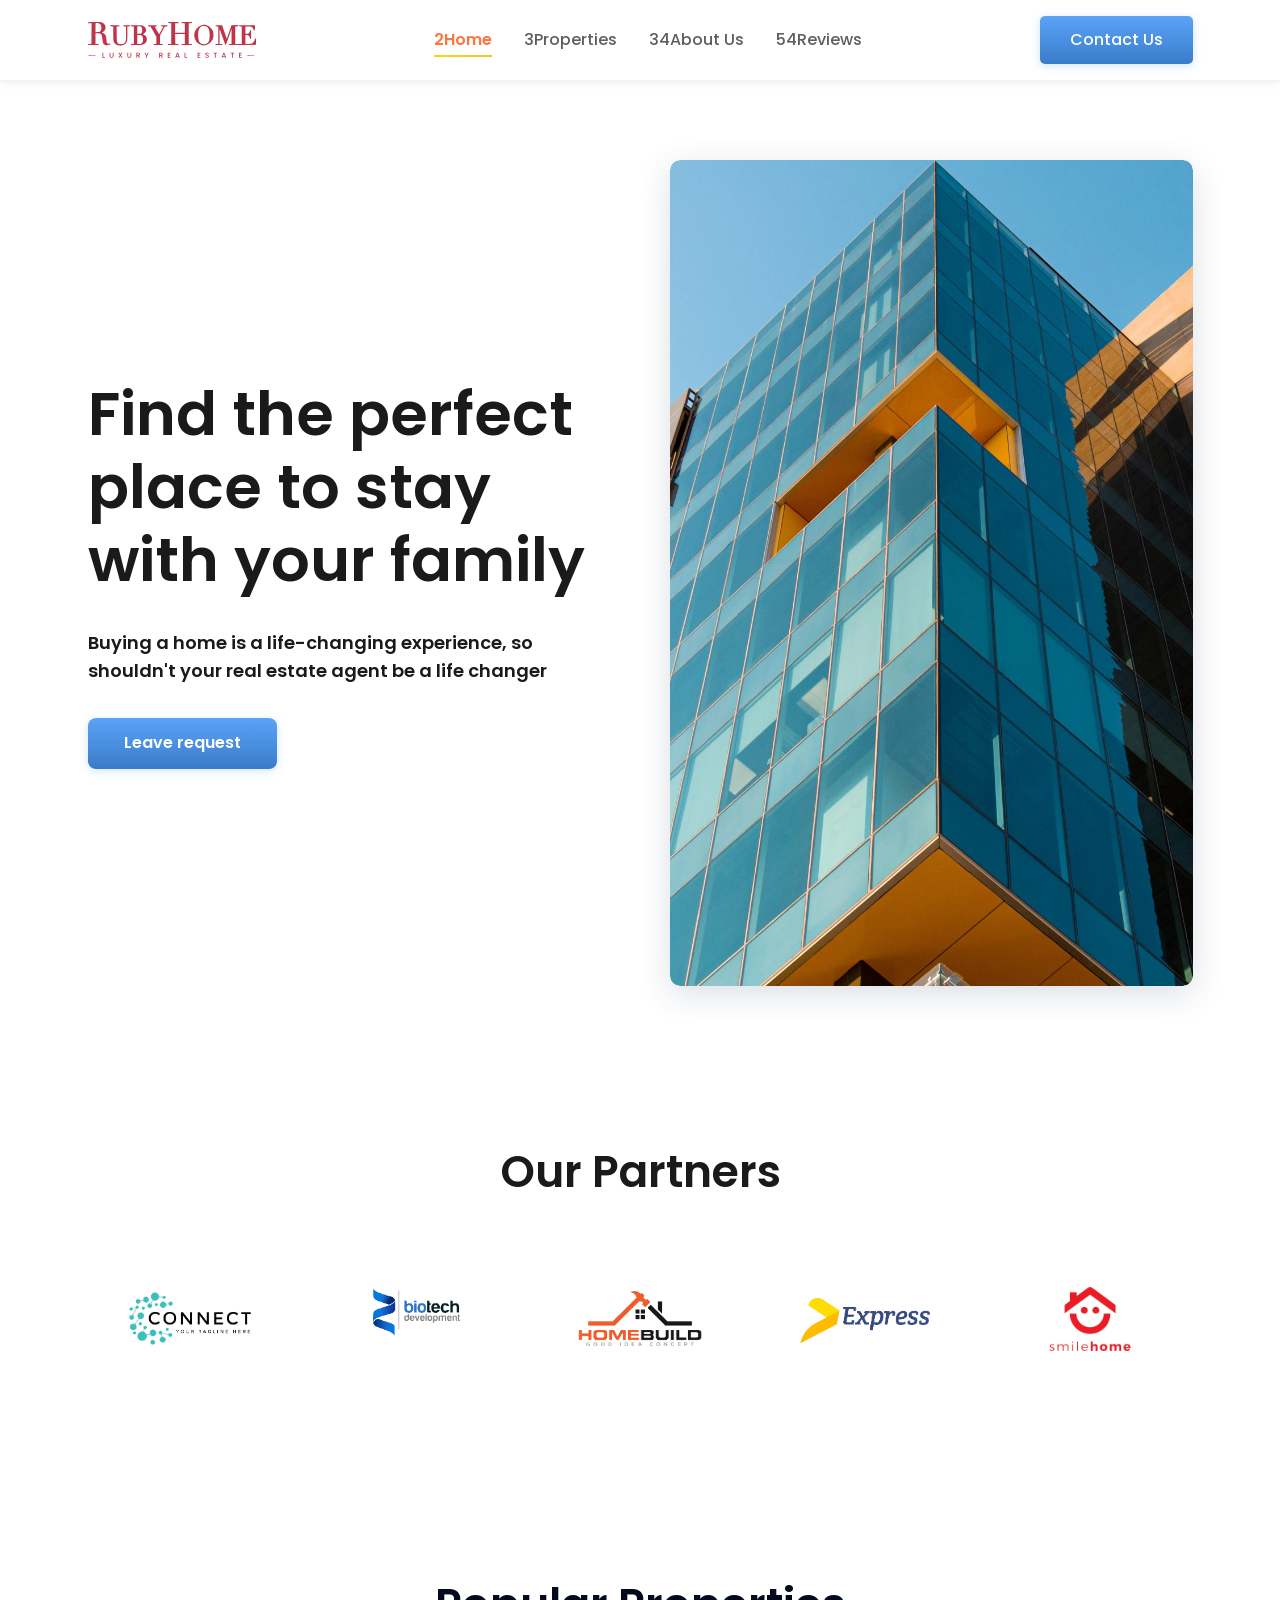
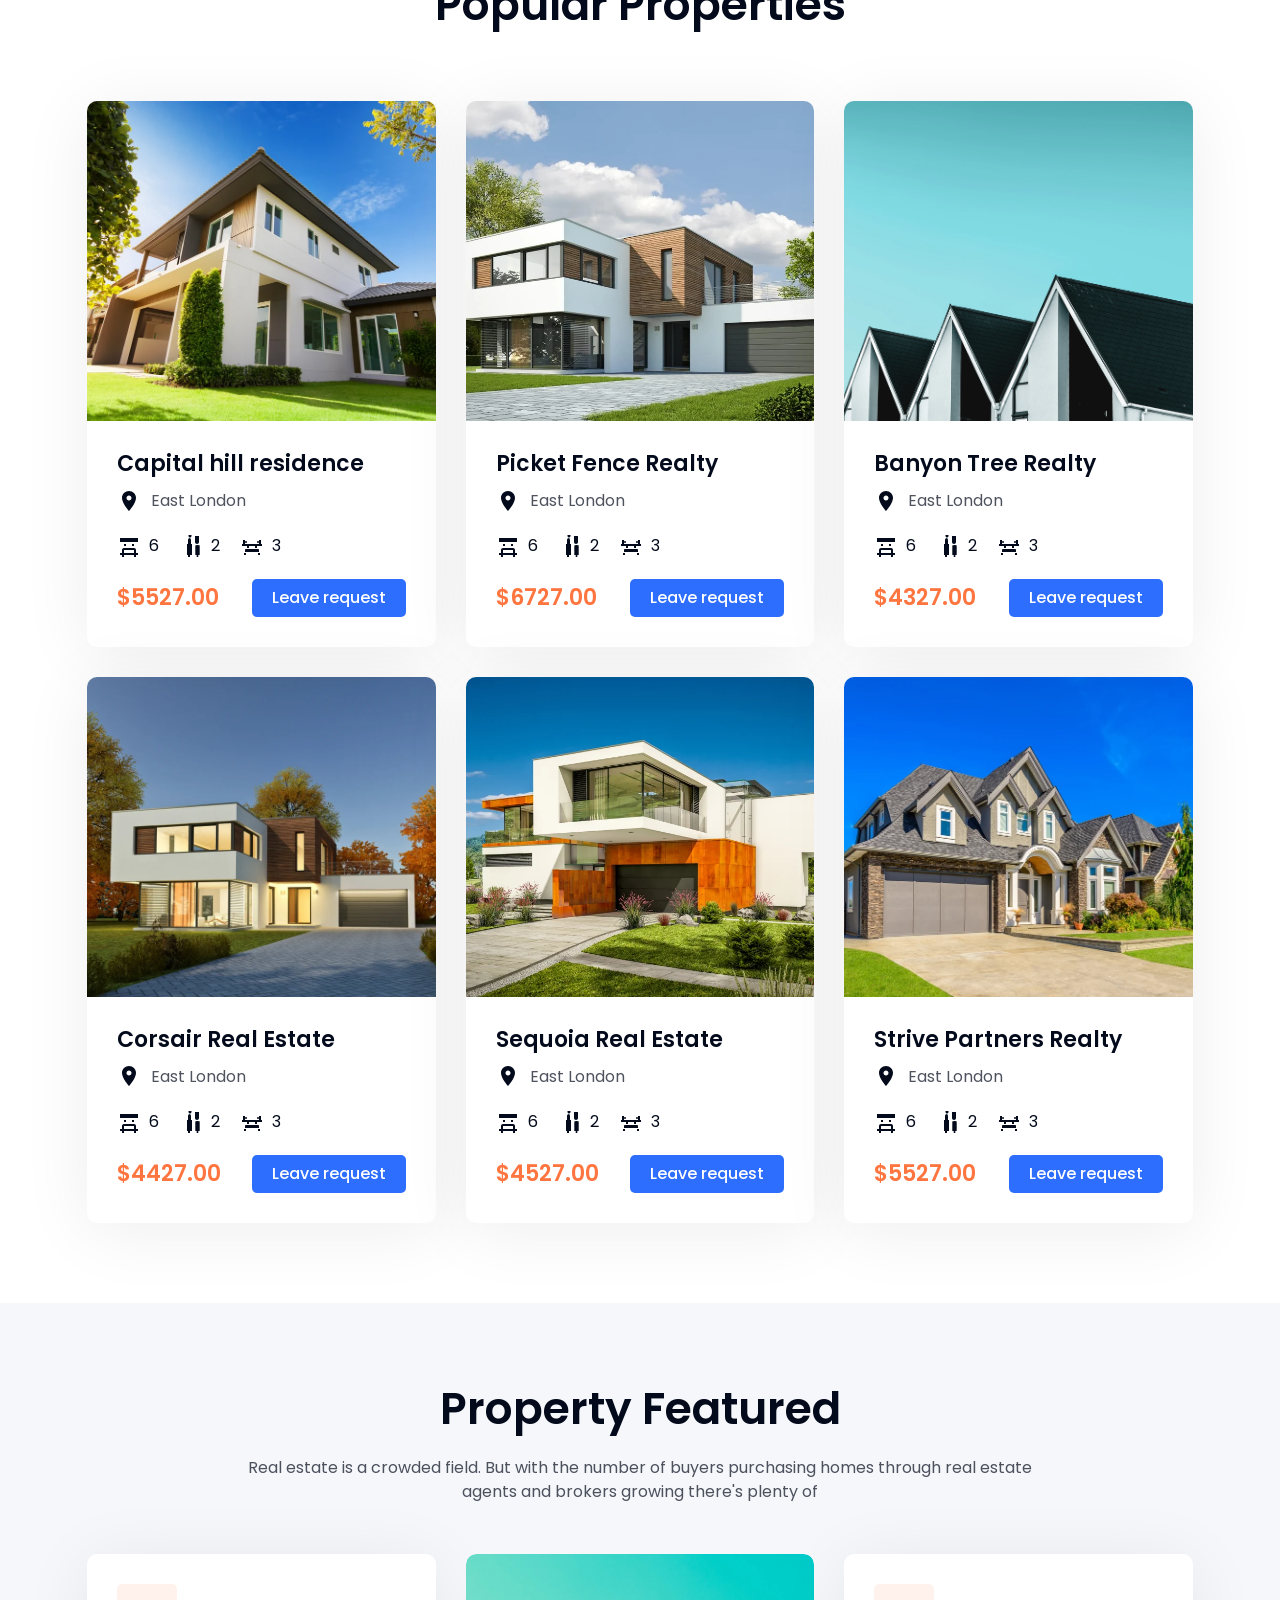
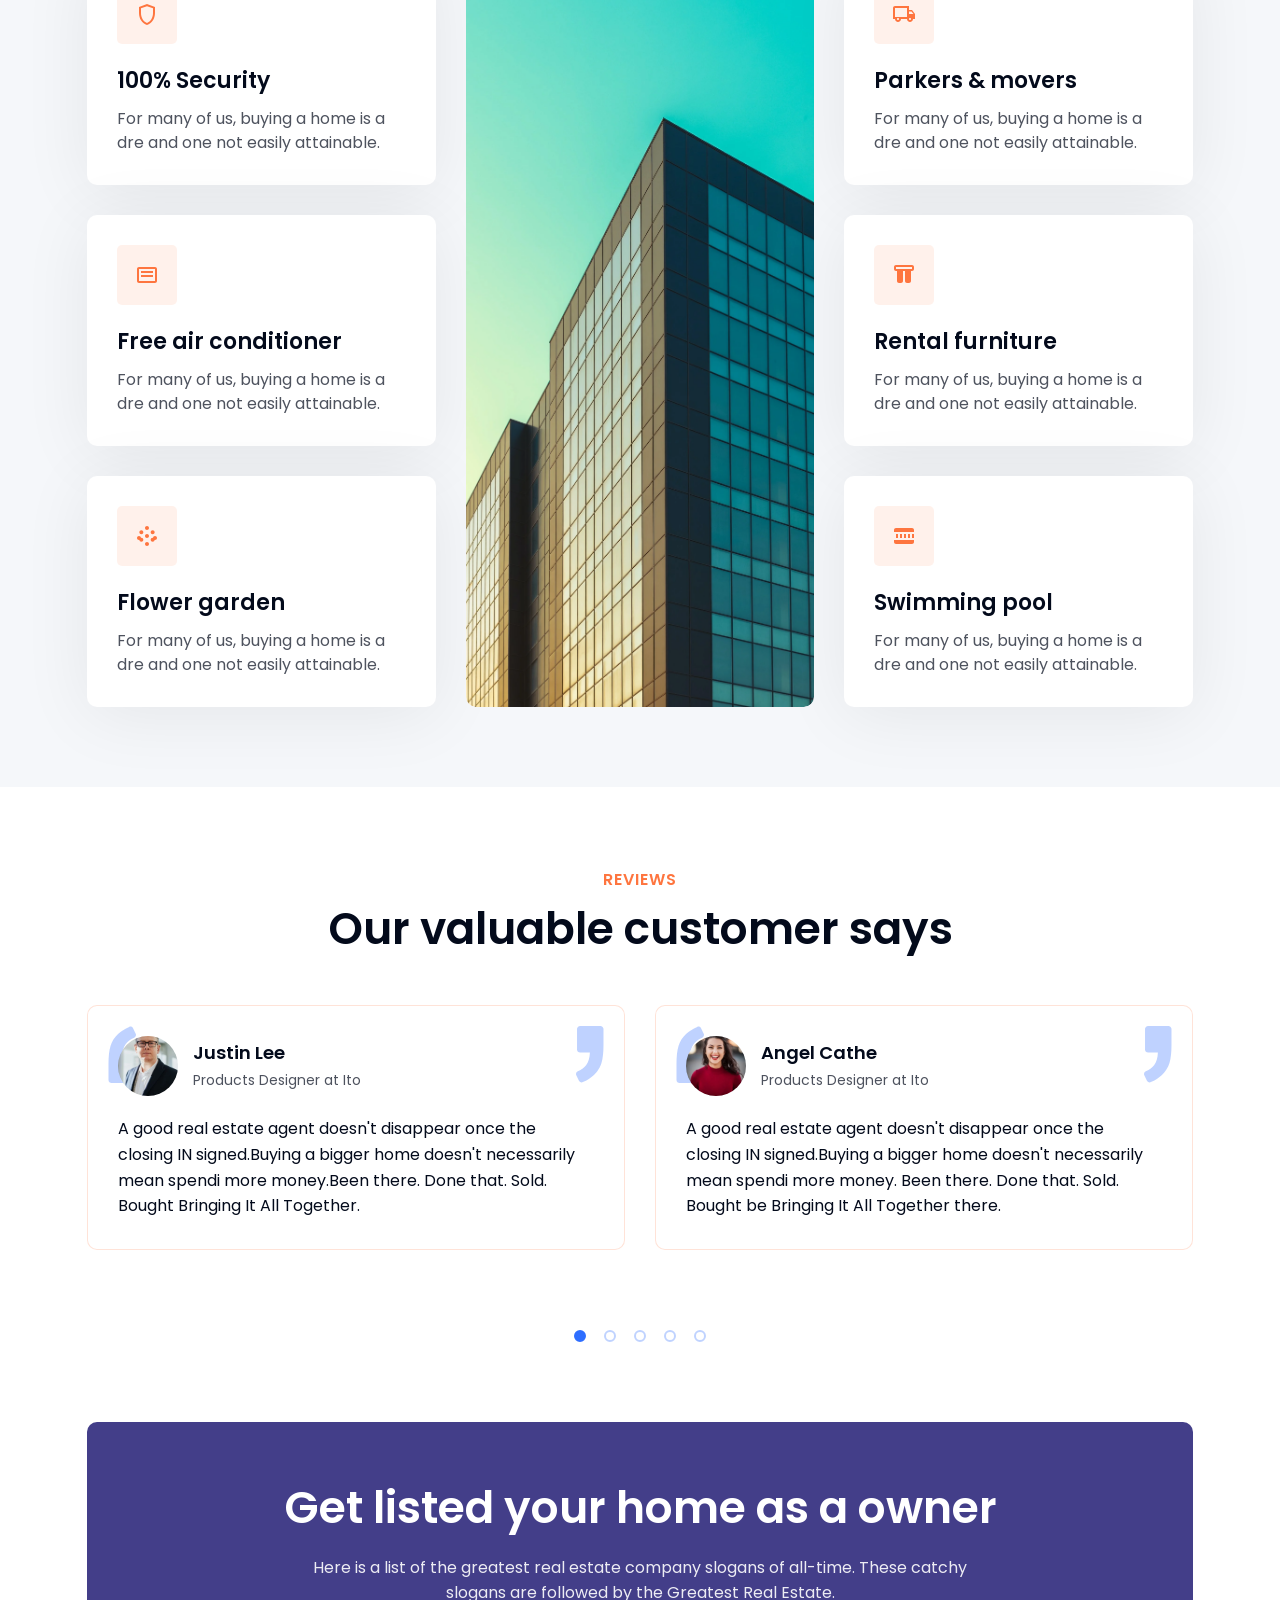
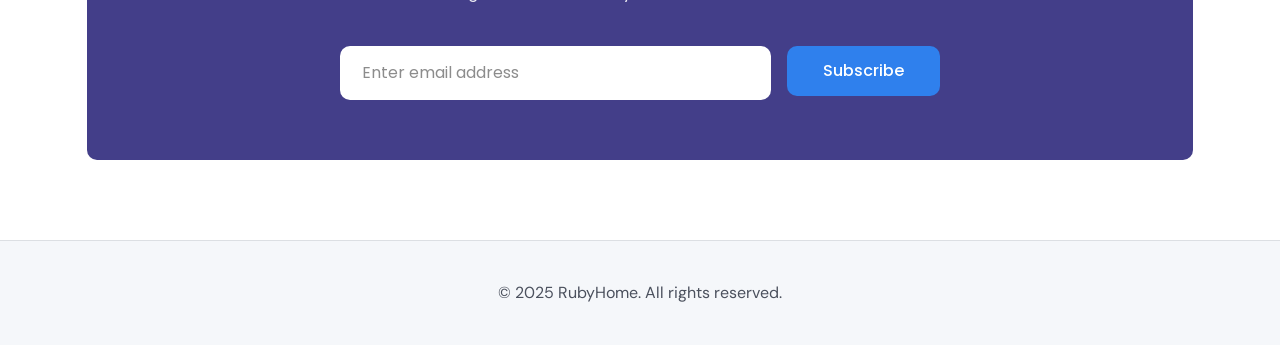
<file: index.html>
<!DOCTYPE html>
<html lang="ru">
<head>
  <meta charset="UTF-8">
  <meta name="viewport" content="width=device-width, initial-scale=1.0">
  <title>Test test test</title>
  <link rel="preconnect" href="https://fonts.googleapis.com">
  <link rel="preconnect" href="https://fonts.gstatic.com" crossorigin>
  <link href="https://fonts.googleapis.com/css2?family=Poppins:wght@400;500;600&family=DM+Sans:wght@400&display=swap" rel="stylesheet">
  <link rel="stylesheet" href="normalize.css">
  <link rel="stylesheet" href="css/variables.css">
  <link rel="stylesheet" href="css/base.css">
  <link rel="stylesheet" href="css/components/header.css">
  <link rel="stylesheet" href="css/components/hero.css">
  <link rel="stylesheet" href="css/components/properties.css">
  <link rel="stylesheet" href="css/components/reviews.css">
  <link rel="stylesheet" href="css/components/forms.css">
  <link rel="stylesheet" href="css/components/modal.css">
  <link rel="stylesheet" href="css/components/footer.css">
  <link rel="stylesheet" href="https://cdn.jsdelivr.net/npm/swiper@11/swiper-bundle.min.css">
</head>
<body>
  <header class="header">
    <div class="header__container">
      <a href="#" class="header__logo" aria-label="Супер страница">
        <img src="assets/img/logo.svg" alt="RubyHome" class="header__logo-img">
      </a>
      <nav class="header__nav">
        <ul class="header__nav-list">
          <li class="header__nav-item">
            <a href="#home" class="header__nav-link">2Home</a>
          </li>
          <li class="header__nav-item">
            <a href="#properties" class="header__nav-link">3Properties</a>
          </li>
          <li class="header__nav-item">
            <a href="#about" class="header__nav-link">34About Us</a>
          </li>
          <li class="header__nav-item">
            <a href="#reviews" class="header__nav-link">54Reviews</a>
          </li>
        </ul>
      </nav>
      <button class="header__button" type="button" tabindex="0" aria-label="Связаться с нами" data-modal-open>Contact Us</button>
    </div>
  </header>
  <main>
    <section class="hero" id="home">
      <div class="hero__container">
        <div class="hero__content">
          <h1 class="hero__title">Find the perfect place to stay with your family</h1>
          <p class="hero__subtitle">Buying a home is a life-changing experience, so shouldn't your real estate agent be a life changer</p>
          <button class="hero__button button button--primary" type="button" tabindex="0" aria-label="Оставить заявку" data-modal-open>Leave request</button>
        </div>
        <div class="hero__image-wrapper">
          <picture>
            <source srcset="assets/img/hero-background.webp" type="image/webp">
            <img src="assets/img/hero-background.png" alt="Modern building with blue glass facade" class="hero__image" width="1200" height="800" loading="eager">
          </picture>
        </div>
      </div>
    </section>
    <section class="partners section section--light">
      <div class="container">
        <h2 class="partners__title">Our Partners</h2>
        <div class="partners__list">
          <div class="partners__item">
            <picture>
              <source srcset="assets/img/partner-4.webp" type="image/webp">
              <img src="assets/img/partner-4.png" alt="Partner logo" class="partners__logo" width="200" height="100" loading="lazy">
            </picture>
          </div>
          <div class="partners__item">
            <picture>
              <source srcset="assets/img/partner-5.webp" type="image/webp">
              <img src="assets/img/partner-5.png" alt="Partner logo" class="partners__logo" width="200" height="100" loading="lazy">
            </picture>
          </div>
          <div class="partners__item">
            <picture>
              <source srcset="assets/img/partner-6.webp" type="image/webp">
              <img src="assets/img/partner-6.png" alt="Partner logo" class="partners__logo" width="200" height="100" loading="lazy">
            </picture>
          </div>
          <div class="partners__item">
            <picture>
              <source srcset="assets/img/partner-7.webp" type="image/webp">
              <img src="assets/img/partner-7.png" alt="Partner logo" class="partners__logo" width="200" height="100" loading="lazy">
            </picture>
          </div>
          <div class="partners__item">
            <picture>
              <source srcset="assets/img/partner-8.webp" type="image/webp">
              <img src="assets/img/partner-8.png" alt="Partner logo" class="partners__logo" width="200" height="100" loading="lazy">
            </picture>
          </div>
        </div>
      </div>
    </section>
    <section class="properties-popular section section--light" id="properties">
      <div class="properties-popular__container">
        <h2 class="properties-popular__title">Popular Properties</h2>
        <div class="properties-popular__grid">
          <article class="properties-popular__card">
            <div class="properties-popular__image-wrapper">
              <picture>
                <source srcset="assets/img/property-1.webp" type="image/webp">
                <img src="assets/img/property-1.png" alt="Capital hill residence" class="properties-popular__image" width="600" height="400" loading="lazy">
              </picture>
            </div>
            <div class="properties-popular__content">
              <h3 class="properties-popular__card-title">Capital hill residence</h3>
              <div class="properties-popular__address">
                <img src="assets/icons/location-pin.svg" alt="" class="properties-popular__address-icon" aria-hidden="true">
                <span class="properties-popular__address-text">East London</span>
              </div>
              <div class="properties-popular__params">
                <div class="properties-popular__param">
                  <img src="assets/icons/bed.svg" alt="" class="properties-popular__param-icon" aria-hidden="true">
                  <span class="properties-popular__param-value">6</span>
                </div>
                <div class="properties-popular__param">
                  <img src="assets/icons/cutlery.svg" alt="" class="properties-popular__param-icon" aria-hidden="true">
                  <span class="properties-popular__param-value">2</span>
                </div>
                <div class="properties-popular__param">
                  <img src="assets/icons/bathtub.svg" alt="" class="properties-popular__param-icon" aria-hidden="true">
                  <span class="properties-popular__param-value">3</span>
                </div>
              </div>
              <div class="properties-popular__footer">
                <span class="properties-popular__price">$5527.00</span>
                <button class="properties-popular__button" type="button" tabindex="0" aria-label="Оставить заявку на Capital hill residence" data-modal-open>Leave request</button>
              </div>
            </div>
          </article>
          <article class="properties-popular__card">
            <div class="properties-popular__image-wrapper">
              <picture>
                <source srcset="assets/img/property-2.webp" type="image/webp">
                <img src="assets/img/property-2.png" alt="Picket Fence Realty" class="properties-popular__image" width="600" height="400" loading="lazy">
              </picture>
            </div>
            <div class="properties-popular__content">
              <h3 class="properties-popular__card-title">Picket Fence Realty</h3>
              <div class="properties-popular__address">
                <img src="assets/icons/location-pin.svg" alt="" class="properties-popular__address-icon" aria-hidden="true">
                <span class="properties-popular__address-text">East London</span>
              </div>
              <div class="properties-popular__params">
                <div class="properties-popular__param">
                  <img src="assets/icons/bed.svg" alt="" class="properties-popular__param-icon" aria-hidden="true">
                  <span class="properties-popular__param-value">6</span>
                </div>
                <div class="properties-popular__param">
                  <img src="assets/icons/cutlery.svg" alt="" class="properties-popular__param-icon" aria-hidden="true">
                  <span class="properties-popular__param-value">2</span>
                </div>
                <div class="properties-popular__param">
                  <img src="assets/icons/bathtub.svg" alt="" class="properties-popular__param-icon" aria-hidden="true">
                  <span class="properties-popular__param-value">3</span>
                </div>
              </div>
              <div class="properties-popular__footer">
                <span class="properties-popular__price">$6727.00</span>
                <button class="properties-popular__button" type="button" tabindex="0" aria-label="Оставить заявку на Picket Fence Realty" data-modal-open>Leave request</button>
              </div>
            </div>
          </article>
          <article class="properties-popular__card">
            <div class="properties-popular__image-wrapper">
              <picture>
                <source srcset="assets/img/property-3.webp" type="image/webp">
                <img src="assets/img/property-3.png" alt="Banyon Tree Realty" class="properties-popular__image" width="600" height="400" loading="lazy">
              </picture>
            </div>
            <div class="properties-popular__content">
              <h3 class="properties-popular__card-title">Banyon Tree Realty</h3>
              <div class="properties-popular__address">
                <img src="assets/icons/location-pin.svg" alt="" class="properties-popular__address-icon" aria-hidden="true">
                <span class="properties-popular__address-text">East London</span>
              </div>
              <div class="properties-popular__params">
                <div class="properties-popular__param">
                  <img src="assets/icons/bed.svg" alt="" class="properties-popular__param-icon" aria-hidden="true">
                  <span class="properties-popular__param-value">6</span>
                </div>
                <div class="properties-popular__param">
                  <img src="assets/icons/cutlery.svg" alt="" class="properties-popular__param-icon" aria-hidden="true">
                  <span class="properties-popular__param-value">2</span>
                </div>
                <div class="properties-popular__param">
                  <img src="assets/icons/bathtub.svg" alt="" class="properties-popular__param-icon" aria-hidden="true">
                  <span class="properties-popular__param-value">3</span>
                </div>
              </div>
              <div class="properties-popular__footer">
                <span class="properties-popular__price">$4327.00</span>
                <button class="properties-popular__button" type="button" tabindex="0" aria-label="Оставить заявку на Banyon Tree Realty" data-modal-open>Leave request</button>
              </div>
            </div>
          </article>
          <article class="properties-popular__card">
            <div class="properties-popular__image-wrapper">
              <picture>
                <source srcset="assets/img/property-4.webp" type="image/webp">
                <img src="assets/img/property-4.png" alt="Corsair Real Estate" class="properties-popular__image" width="600" height="400" loading="lazy">
              </picture>
            </div>
            <div class="properties-popular__content">
              <h3 class="properties-popular__card-title">Corsair Real Estate</h3>
              <div class="properties-popular__address">
                <img src="assets/icons/location-pin.svg" alt="" class="properties-popular__address-icon" aria-hidden="true">
                <span class="properties-popular__address-text">East London</span>
              </div>
              <div class="properties-popular__params">
                <div class="properties-popular__param">
                  <img src="assets/icons/bed.svg" alt="" class="properties-popular__param-icon" aria-hidden="true">
                  <span class="properties-popular__param-value">6</span>
                </div>
                <div class="properties-popular__param">
                  <img src="assets/icons/cutlery.svg" alt="" class="properties-popular__param-icon" aria-hidden="true">
                  <span class="properties-popular__param-value">2</span>
                </div>
                <div class="properties-popular__param">
                  <img src="assets/icons/bathtub.svg" alt="" class="properties-popular__param-icon" aria-hidden="true">
                  <span class="properties-popular__param-value">3</span>
                </div>
              </div>
              <div class="properties-popular__footer">
                <span class="properties-popular__price">$4427.00</span>
                <button class="properties-popular__button" type="button" tabindex="0" aria-label="Оставить заявку на Corsair Real Estate" data-modal-open>Leave request</button>
              </div>
            </div>
          </article>
          <article class="properties-popular__card">
            <div class="properties-popular__image-wrapper">
              <picture>
                <source srcset="assets/img/property-5.webp" type="image/webp">
                <img src="assets/img/property-5.png" alt="Sequoia Real Estate" class="properties-popular__image" width="600" height="400" loading="lazy">
              </picture>
            </div>
            <div class="properties-popular__content">
              <h3 class="properties-popular__card-title">Sequoia Real Estate</h3>
              <div class="properties-popular__address">
                <img src="assets/icons/location-pin.svg" alt="" class="properties-popular__address-icon" aria-hidden="true">
                <span class="properties-popular__address-text">East London</span>
              </div>
              <div class="properties-popular__params">
                <div class="properties-popular__param">
                  <img src="assets/icons/bed.svg" alt="" class="properties-popular__param-icon" aria-hidden="true">
                  <span class="properties-popular__param-value">6</span>
                </div>
                <div class="properties-popular__param">
                  <img src="assets/icons/cutlery.svg" alt="" class="properties-popular__param-icon" aria-hidden="true">
                  <span class="properties-popular__param-value">2</span>
                </div>
                <div class="properties-popular__param">
                  <img src="assets/icons/bathtub.svg" alt="" class="properties-popular__param-icon" aria-hidden="true">
                  <span class="properties-popular__param-value">3</span>
                </div>
              </div>
              <div class="properties-popular__footer">
                <span class="properties-popular__price">$4527.00</span>
                <button class="properties-popular__button" type="button" tabindex="0" aria-label="Оставить заявку на Sequoia Real Estate" data-modal-open>Leave request</button>
              </div>
            </div>
          </article>
          <article class="properties-popular__card">
            <div class="properties-popular__image-wrapper">
              <picture>
                <source srcset="assets/img/property-6.webp" type="image/webp">
                <img src="assets/img/property-6.png" alt="Strive Partners Realty" class="properties-popular__image" width="600" height="400" loading="lazy">
              </picture>
            </div>
            <div class="properties-popular__content">
              <h3 class="properties-popular__card-title">Strive Partners Realty</h3>
              <div class="properties-popular__address">
                <img src="assets/icons/location-pin.svg" alt="" class="properties-popular__address-icon" aria-hidden="true">
                <span class="properties-popular__address-text">East London</span>
              </div>
              <div class="properties-popular__params">
                <div class="properties-popular__param">
                  <img src="assets/icons/bed.svg" alt="" class="properties-popular__param-icon" aria-hidden="true">
                  <span class="properties-popular__param-value">6</span>
                </div>
                <div class="properties-popular__param">
                  <img src="assets/icons/cutlery.svg" alt="" class="properties-popular__param-icon" aria-hidden="true">
                  <span class="properties-popular__param-value">2</span>
                </div>
                <div class="properties-popular__param">
                  <img src="assets/icons/bathtub.svg" alt="" class="properties-popular__param-icon" aria-hidden="true">
                  <span class="properties-popular__param-value">3</span>
                </div>
              </div>
              <div class="properties-popular__footer">
                <span class="properties-popular__price">$5527.00</span>
                <button class="properties-popular__button" type="button" tabindex="0" aria-label="Оставить заявку на Strive Partners Realty" data-modal-open>Leave request</button>
              </div>
            </div>
          </article>
        </div>
      </div>
    </section>
    <section class="property-featured section section--gray" id="about">
      <div class="property-featured__container">
        <h2 class="property-featured__title">Property Featured</h2>
        <p class="property-featured__description">Real estate is a crowded field. But with the number of buyers purchasing homes through real estate agents and brokers growing there's plenty of</p>
        <div class="property-featured__content">
          <div class="property-featured__cards-left">
            <article class="property-featured__card">
              <div class="property-featured__icon-wrapper">
                <img src="assets/icons/shield.svg" alt="" class="property-featured__icon" aria-hidden="true">
              </div>
              <h3 class="property-featured__card-title">100% Security</h3>
              <p class="property-featured__card-description">For many of us, buying a home is a dre and one not easily attainable.</p>
            </article>
            <article class="property-featured__card">
              <div class="property-featured__icon-wrapper">
                <img src="assets/icons/air-conditioner.svg" alt="" class="property-featured__icon" aria-hidden="true">
              </div>
              <h3 class="property-featured__card-title">Free air conditioner</h3>
              <p class="property-featured__card-description">For many of us, buying a home is a dre and one not easily attainable.</p>
            </article>
            <article class="property-featured__card">
              <div class="property-featured__icon-wrapper">
                <img src="assets/icons/flower.svg" alt="" class="property-featured__icon" aria-hidden="true">
              </div>
              <h3 class="property-featured__card-title">Flower garden</h3>
              <p class="property-featured__card-description">For many of us, buying a home is a dre and one not easily attainable.</p>
            </article>
          </div>
          <div class="property-featured__image-wrapper">
            <picture>
              <source srcset="assets/img/property-featured-bg.webp" type="image/webp">
              <img src="assets/img/property-featured-bg.png" alt="Property featured" class="property-featured__image" width="800" height="600" loading="lazy">
            </picture>
          </div>
          <div class="property-featured__cards-right">
            <article class="property-featured__card">
              <div class="property-featured__icon-wrapper">
                <img src="assets/icons/truck.svg" alt="" class="property-featured__icon" aria-hidden="true">
              </div>
              <h3 class="property-featured__card-title">Parkers & movers</h3>
              <p class="property-featured__card-description">For many of us, buying a home is a dre and one not easily attainable.</p>
            </article>
            <article class="property-featured__card">
              <div class="property-featured__icon-wrapper">
                <img src="assets/icons/furniture.svg" alt="" class="property-featured__icon" aria-hidden="true">
              </div>
              <h3 class="property-featured__card-title">Rental furniture</h3>
              <p class="property-featured__card-description">For many of us, buying a home is a dre and one not easily attainable.</p>
            </article>
            <article class="property-featured__card">
              <div class="property-featured__icon-wrapper">
                <img src="assets/icons/pool.svg" alt="" class="property-featured__icon" aria-hidden="true">
              </div>
              <h3 class="property-featured__card-title">Swimming pool</h3>
              <p class="property-featured__card-description">For many of us, buying a home is a dre and one not easily attainable.</p>
            </article>
          </div>
        </div>
      </div>
    </section>
    <section class="reviews section section--light" id="reviews">
      <div class="reviews__container">
        <p class="reviews__subtitle">REVIEWS</p>
        <h2 class="reviews__title">Our valuable customer says</h2>
        <div class="reviews__slider swiper">
          <div class="swiper-wrapper">
            <div class="swiper-slide">
              <div class="reviews__slide-content">
                <article class="reviews__card">
                  <div class="reviews__quote-icon">
                    <img src="assets/icons/quotes.svg" alt="" class="reviews__quote-img" aria-hidden="true">
                  </div>
                  <div class="reviews__quote-icon reviews__quote-icon--bottom">
                    <img src="assets/icons/quotes.svg" alt="" class="reviews__quote-img" aria-hidden="true">
                  </div>
                  <div class="reviews__card-content">
                    <div class="reviews__author">
                      <picture>
                        <source srcset="assets/img/review-avatar-1.webp" type="image/webp">
                        <img src="assets/img/review-avatar-1.png" alt="Justin Lee" class="reviews__avatar" width="80" height="80" loading="lazy">
                      </picture>
                      <div class="reviews__author-info">
                        <h3 class="reviews__author-name">Justin Lee</h3>
                        <p class="reviews__author-role">Products Designer at Ito</p>
                      </div>
                    </div>
                    <p class="reviews__text">A good real estate agent doesn't disappear once the closing IN signed.Buying a bigger home doesn't necessarily mean spendi more money.Been there. Done that. Sold. Bought Bringing It All Together.</p>
                  </div>
                </article>
                <article class="reviews__card">
                  <div class="reviews__quote-icon">
                    <img src="assets/icons/quotes.svg" alt="" class="reviews__quote-img" aria-hidden="true">
                  </div>
                  <div class="reviews__quote-icon reviews__quote-icon--bottom">
                    <img src="assets/icons/quotes.svg" alt="" class="reviews__quote-img" aria-hidden="true">
                  </div>
                  <div class="reviews__card-content">
                    <div class="reviews__author">
                      <picture>
                        <source srcset="assets/img/review-avatar-2.webp" type="image/webp">
                        <img src="assets/img/review-avatar-2.png" alt="Angel Cathe" class="reviews__avatar" width="80" height="80" loading="lazy">
                      </picture>
                      <div class="reviews__author-info">
                        <h3 class="reviews__author-name">Angel Cathe</h3>
                        <p class="reviews__author-role">Products Designer at Ito</p>
                      </div>
                    </div>
                    <p class="reviews__text">A good real estate agent doesn't disappear once the closing IN signed.Buying a bigger home doesn't necessarily mean spendi more money. Been there. Done that. Sold. Bought be Bringing It All Together there.</p>
                  </div>
                </article>
              </div>
            </div>
            <div class="swiper-slide">
              <div class="reviews__slide-content">
                <article class="reviews__card">
                  <div class="reviews__quote-icon">
                    <img src="assets/icons/quotes.svg" alt="" class="reviews__quote-img" aria-hidden="true">
                  </div>
                  <div class="reviews__quote-icon reviews__quote-icon--bottom">
                    <img src="assets/icons/quotes.svg" alt="" class="reviews__quote-img" aria-hidden="true">
                  </div>
                  <div class="reviews__card-content">
                    <div class="reviews__author">
                      <picture>
                        <source srcset="assets/img/review-avatar-1.webp" type="image/webp">
                        <img src="assets/img/review-avatar-1.png" alt="Justin Lee" class="reviews__avatar" width="80" height="80" loading="lazy">
                      </picture>
                      <div class="reviews__author-info">
                        <h3 class="reviews__author-name">Justin Lee</h3>
                        <p class="reviews__author-role">Products Designer at Ito</p>
                      </div>
                    </div>
                    <p class="reviews__text">A good real estate agent doesn't disappear once the closing IN signed.Buying a bigger home doesn't necessarily mean spendi more money.Been there. Done that. Sold. Bought Bringing It All Together.</p>
                  </div>
                </article>
                <article class="reviews__card">
                  <div class="reviews__quote-icon">
                    <img src="assets/icons/quotes.svg" alt="" class="reviews__quote-img" aria-hidden="true">
                  </div>
                  <div class="reviews__quote-icon reviews__quote-icon--bottom">
                    <img src="assets/icons/quotes.svg" alt="" class="reviews__quote-img" aria-hidden="true">
                  </div>
                  <div class="reviews__card-content">
                    <div class="reviews__author">
                      <picture>
                        <source srcset="assets/img/review-avatar-2.webp" type="image/webp">
                        <img src="assets/img/review-avatar-2.png" alt="Angel Cathe" class="reviews__avatar" width="80" height="80" loading="lazy">
                      </picture>
                      <div class="reviews__author-info">
                        <h3 class="reviews__author-name">Angel Cathe</h3>
                        <p class="reviews__author-role">Products Designer at Ito</p>
                      </div>
                    </div>
                    <p class="reviews__text">A good real estate agent doesn't disappear once the closing IN signed.Buying a bigger home doesn't necessarily mean spendi more money. Been there. Done that. Sold. Bought be Bringing It All Together there.</p>
                  </div>
                </article>
              </div>
            </div>
            <div class="swiper-slide">
              <div class="reviews__slide-content">
                <article class="reviews__card">
                  <div class="reviews__quote-icon">
                    <img src="assets/icons/quotes.svg" alt="" class="reviews__quote-img" aria-hidden="true">
                  </div>
                  <div class="reviews__quote-icon reviews__quote-icon--bottom">
                    <img src="assets/icons/quotes.svg" alt="" class="reviews__quote-img" aria-hidden="true">
                  </div>
                  <div class="reviews__card-content">
                    <div class="reviews__author">
                      <picture>
                        <source srcset="assets/img/review-avatar-1.webp" type="image/webp">
                        <img src="assets/img/review-avatar-1.png" alt="Justin Lee" class="reviews__avatar" width="80" height="80" loading="lazy">
                      </picture>
                      <div class="reviews__author-info">
                        <h3 class="reviews__author-name">Justin Lee</h3>
                        <p class="reviews__author-role">Products Designer at Ito</p>
                      </div>
                    </div>
                    <p class="reviews__text">A good real estate agent doesn't disappear once the closing IN signed.Buying a bigger home doesn't necessarily mean spendi more money.Been there. Done that. Sold. Bought Bringing It All Together.</p>
                  </div>
                </article>
                <article class="reviews__card">
                  <div class="reviews__quote-icon">
                    <img src="assets/icons/quotes.svg" alt="" class="reviews__quote-img" aria-hidden="true">
                  </div>
                  <div class="reviews__quote-icon reviews__quote-icon--bottom">
                    <img src="assets/icons/quotes.svg" alt="" class="reviews__quote-img" aria-hidden="true">
                  </div>
                  <div class="reviews__card-content">
                    <div class="reviews__author">
                      <picture>
                        <source srcset="assets/img/review-avatar-2.webp" type="image/webp">
                        <img src="assets/img/review-avatar-2.png" alt="Angel Cathe" class="reviews__avatar" width="80" height="80" loading="lazy">
                      </picture>
                      <div class="reviews__author-info">
                        <h3 class="reviews__author-name">Angel Cathe</h3>
                        <p class="reviews__author-role">Products Designer at Ito</p>
                      </div>
                    </div>
                    <p class="reviews__text">A good real estate agent doesn't disappear once the closing IN signed.Buying a bigger home doesn't necessarily mean spendi more money. Been there. Done that. Sold. Bought be Bringing It All Together there.</p>
                  </div>
                </article>
              </div>
            </div>
            <div class="swiper-slide">
              <div class="reviews__slide-content">
                <article class="reviews__card">
                  <div class="reviews__quote-icon">
                    <img src="assets/icons/quotes.svg" alt="" class="reviews__quote-img" aria-hidden="true">
                  </div>
                  <div class="reviews__quote-icon reviews__quote-icon--bottom">
                    <img src="assets/icons/quotes.svg" alt="" class="reviews__quote-img" aria-hidden="true">
                  </div>
                  <div class="reviews__card-content">
                    <div class="reviews__author">
                      <picture>
                        <source srcset="assets/img/review-avatar-1.webp" type="image/webp">
                        <img src="assets/img/review-avatar-1.png" alt="Michael Chen" class="reviews__avatar" width="80" height="80" loading="lazy">
                      </picture>
                      <div class="reviews__author-info">
                        <h3 class="reviews__author-name">Michael Chen</h3>
                        <p class="reviews__author-role">Real Estate Consultant</p>
                      </div>
                    </div>
                    <p class="reviews__text">The team at RubyHome made our home buying experience seamless and stress-free. Their attention to detail and professional approach helped us find the perfect property within our budget.</p>
                  </div>
                </article>
                <article class="reviews__card">
                  <div class="reviews__quote-icon">
                    <img src="assets/icons/quotes.svg" alt="" class="reviews__quote-img" aria-hidden="true">
                  </div>
                  <div class="reviews__quote-icon reviews__quote-icon--bottom">
                    <img src="assets/icons/quotes.svg" alt="" class="reviews__quote-img" aria-hidden="true">
                  </div>
                  <div class="reviews__card-content">
                    <div class="reviews__author">
                      <picture>
                        <source srcset="assets/img/review-avatar-2.webp" type="image/webp">
                        <img src="assets/img/review-avatar-2.png" alt="Sarah Johnson" class="reviews__avatar" width="80" height="80" loading="lazy">
                      </picture>
                      <div class="reviews__author-info">
                        <h3 class="reviews__author-name">Sarah Johnson</h3>
                        <p class="reviews__author-role">Marketing Director</p>
                      </div>
                    </div>
                    <p class="reviews__text">I highly recommend RubyHome for anyone looking to buy or sell property. Their expertise in the market and dedication to client satisfaction is unmatched. Truly exceptional service!</p>
                  </div>
                </article>
              </div>
            </div>
            <div class="swiper-slide">
              <div class="reviews__slide-content">
                <article class="reviews__card">
                  <div class="reviews__quote-icon">
                    <img src="assets/icons/quotes.svg" alt="" class="reviews__quote-img" aria-hidden="true">
                  </div>
                  <div class="reviews__quote-icon reviews__quote-icon--bottom">
                    <img src="assets/icons/quotes.svg" alt="" class="reviews__quote-img" aria-hidden="true">
                  </div>
                  <div class="reviews__card-content">
                    <div class="reviews__author">
                      <picture>
                        <source srcset="assets/img/review-avatar-1.webp" type="image/webp">
                        <img src="assets/img/review-avatar-1.png" alt="David Martinez" class="reviews__avatar" width="80" height="80" loading="lazy">
                      </picture>
                      <div class="reviews__author-info">
                        <h3 class="reviews__author-name">David Martinez</h3>
                        <p class="reviews__author-role">Business Owner</p>
                      </div>
                    </div>
                    <p class="reviews__text">Working with RubyHome was a game-changer. They understood our needs perfectly and guided us through every step of the process. The result exceeded our expectations.</p>
                  </div>
                </article>
                <article class="reviews__card">
                  <div class="reviews__quote-icon">
                    <img src="assets/icons/quotes.svg" alt="" class="reviews__quote-img" aria-hidden="true">
                  </div>
                  <div class="reviews__quote-icon reviews__quote-icon--bottom">
                    <img src="assets/icons/quotes.svg" alt="" class="reviews__quote-img" aria-hidden="true">
                  </div>
                  <div class="reviews__card-content">
                    <div class="reviews__author">
                      <picture>
                        <source srcset="assets/img/review-avatar-2.webp" type="image/webp">
                        <img src="assets/img/review-avatar-2.png" alt="Emily Brown" class="reviews__avatar" width="80" height="80" loading="lazy">
                      </picture>
                      <div class="reviews__author-info">
                        <h3 class="reviews__author-name">Emily Brown</h3>
                        <p class="reviews__author-role">Architect</p>
                      </div>
                    </div>
                    <p class="reviews__text">RubyHome's commitment to excellence is evident in every interaction. They provided valuable insights and made the entire real estate journey smooth and enjoyable.</p>
                  </div>
                </article>
              </div>
            </div>
          </div>
        </div>
        <div class="reviews__pagination swiper-pagination"></div>
      </div>
    </section>
    <section class="subscribe section section--light">
      <div class="subscribe__container">
        <div class="subscribe__content">
          <h2 class="subscribe__title">Get listed your home as a owner</h2>
          <p class="subscribe__description">Here is a list of the greatest real estate company slogans of all-time. These catchy slogans are followed by the Greatest Real Estate.</p>
          <form class="subscribe__form" id="subscribeForm" novalidate>
            <div class="subscribe__input-wrapper">
              <input 
                type="email" 
                id="subscribeEmail" 
                class="subscribe__input" 
                placeholder="Enter email address" 
                required 
                aria-label="Email address"
                aria-describedby="subscribeError"
              >
              <span class="subscribe__error" id="subscribeError" role="alert" aria-live="polite"></span>
            </div>
            <button type="submit" class="subscribe__button" tabindex="0" aria-label="Subscribe to newsletter">
              Subscribe
            </button>
          </form>
        </div>
      </div>
    </section>
  </main>
  <footer class="footer">
    <div class="footer__container">
      <p class="footer__copyright">© 2025 RubyHome. All rights reserved.</p>
    </div>
  </footer>
  
  <!-- Modal -->
  <div class="modal" id="requestModal" aria-hidden="true" aria-labelledby="modalTitle" role="dialog">
    <div class="modal__overlay" tabindex="-1" data-modal-close></div>
    <div class="modal__container">
      <button class="modal__close" type="button" aria-label="Закрыть модальное окно" data-modal-close tabindex="0">
        <img src="assets/icons/close.svg" alt="" class="modal__close-icon" aria-hidden="true">
      </button>
      <h2 class="modal__title" id="modalTitle">Leave a request and we will call you soon</h2>
      <form class="modal__form" id="requestForm" novalidate>
        <div class="modal__field">
          <label for="modalName" class="modal__label">Enter name</label>
          <input 
            type="text" 
            id="modalName" 
            class="modal__input" 
            placeholder="Example: Mark" 
            required 
            aria-label="Enter name"
            aria-describedby="modalNameError"
            aria-invalid="false"
          >
          <span class="modal__error" id="modalNameError" role="alert" aria-live="polite"></span>
        </div>
        
        <div class="modal__field">
          <label for="modalPhone" class="modal__label">Enter phone</label>
          <input 
            type="tel" 
            id="modalPhone" 
            class="modal__input" 
            placeholder="+7 (999) 999-99-99" 
            required 
            aria-label="Enter phone"
            aria-describedby="modalPhoneError"
            aria-invalid="false"
          >
          <span class="modal__error" id="modalPhoneError" role="alert" aria-live="polite"></span>
        </div>
        
        <div class="modal__field">
          <label for="modalEmail" class="modal__label">Enter email address</label>
          <input 
            type="email" 
            id="modalEmail" 
            class="modal__input" 
            placeholder="email@example.com" 
            aria-label="Enter email address"
            aria-describedby="modalEmailError"
            aria-invalid="false"
          >
          <span class="modal__error" id="modalEmailError" role="alert" aria-live="polite"></span>
        </div>
        
        <div class="modal__field">
          <label class="modal__label">I want to</label>
          <div class="modal__radio-group">
            <input type="radio" id="modalBuy" name="requestType" value="buy" class="modal__radio" checked>
            <label for="modalBuy" class="modal__radio-label">Buy</label>
            
            <input type="radio" id="modalRent" name="requestType" value="rent" class="modal__radio">
            <label for="modalRent" class="modal__radio-label">Rent</label>
            
            <input type="radio" id="modalSell" name="requestType" value="sell" class="modal__radio">
            <label for="modalSell" class="modal__radio-label">Sell</label>
          </div>
        </div>
        
        <div class="modal__field">
          <div class="modal__checkbox-wrapper">
            <input 
              type="checkbox" 
              id="modalPrivacy" 
              class="modal__checkbox" 
              required
              aria-invalid="false"
            >
            <label for="modalPrivacy" class="modal__checkbox-label">
              I agree to <a href="privacy.html" class="modal__link">Privacy Policy</a>
            </label>
          </div>
          <span class="modal__error" id="modalPrivacyError" role="alert" aria-live="polite"></span>
        </div>
        
        <button type="submit" class="modal__submit" tabindex="0">Submit</button>
      </form>
    </div>
  </div>
  
  <!-- Success Modal -->
  <div class="modal modal--success" id="successModal" aria-hidden="true" aria-labelledby="successModalTitle" role="dialog" tabindex="-1">
    <div class="modal__overlay" tabindex="-1" data-success-modal-close></div>
    <div class="modal__container modal__container--success" tabindex="-1">
      <button class="modal__close" type="button" aria-label="Закрыть модальное окно" data-success-modal-close tabindex="0">
        <img src="assets/icons/close.svg" alt="" class="modal__close-icon" aria-hidden="true">
      </button>
      <h2 class="modal__title modal__title--success" id="successModalTitle">Your request has been sent</h2>
    </div>
  </div>
  
  <script src="https://cdn.jsdelivr.net/npm/swiper@11/swiper-bundle.min.js"></script>
  <script type="module" src="js/main.js"></script>
</body>
</html>
</file>
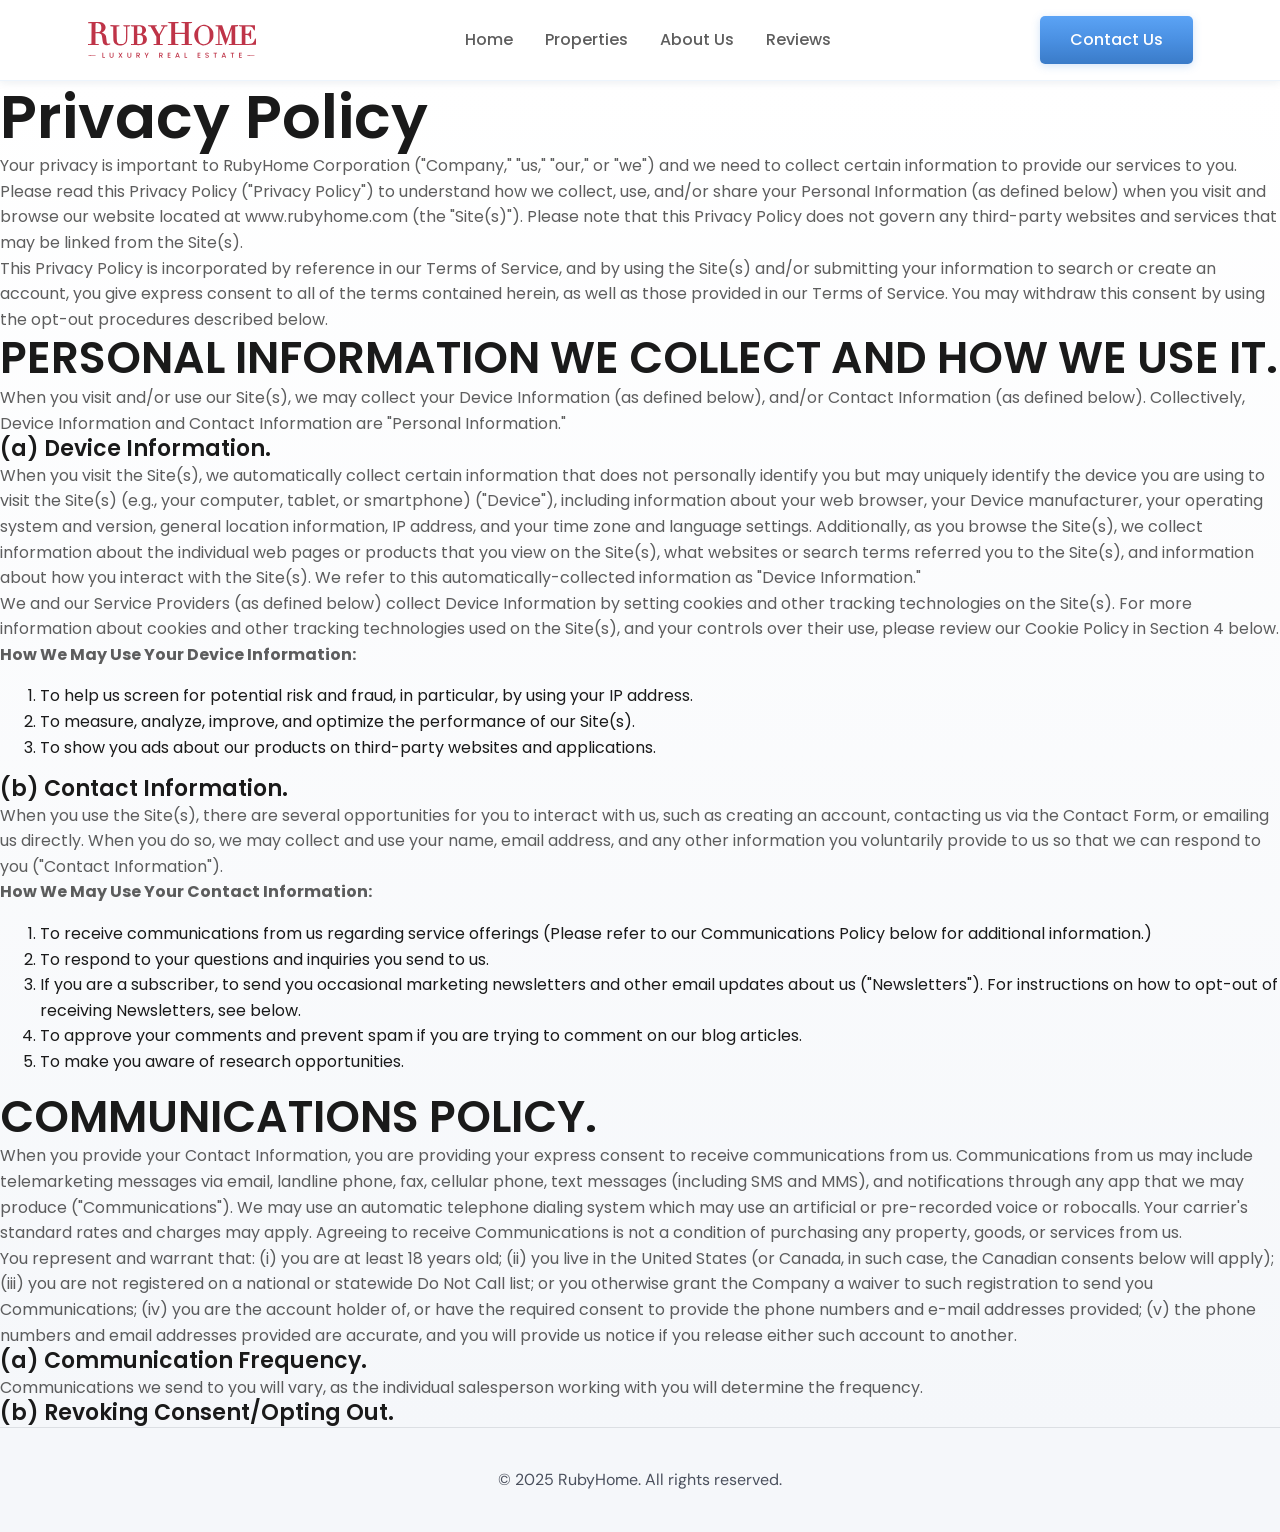
<file: privacy.html>
<!DOCTYPE html>
<html lang="ru">
<head>
  <meta charset="UTF-8">
  <meta name="viewport" content="width=device-width, initial-scale=1.0">
  <title>Privacy Policy - RubyHome</title>
  <link rel="preconnect" href="https://fonts.googleapis.com">
  <link rel="preconnect" href="https://fonts.gstatic.com" crossorigin>
  <link href="https://fonts.googleapis.com/css2?family=Poppins:wght@400;500;600&family=DM+Sans:wght@400&display=swap" rel="stylesheet">
  <link rel="stylesheet" href="normalize.css">
  <link rel="stylesheet" href="css/variables.css">
  <link rel="stylesheet" href="css/base.css">
  <link rel="stylesheet" href="css/components/header.css">
  <link rel="stylesheet" href="css/components/modal.css">
  <link rel="stylesheet" href="css/components/footer.css">
</head>
<body>
  <header class="header">
    <div class="header__container">
      <a href="index.html" class="header__logo" aria-label="Главная страница">
        <img src="assets/img/logo.svg" alt="RubyHome" class="header__logo-img">
      </a>
      <nav class="header__nav">
        <ul class="header__nav-list">
          <li class="header__nav-item">
            <a href="index.html#home" class="header__nav-link">Home</a>
          </li>
          <li class="header__nav-item">
            <a href="index.html#properties" class="header__nav-link">Properties</a>
          </li>
          <li class="header__nav-item">
            <a href="index.html#about" class="header__nav-link">About Us</a>
          </li>
          <li class="header__nav-item">
            <a href="index.html#reviews" class="header__nav-link">Reviews</a>
          </li>
        </ul>
      </nav>
      <button class="header__button" type="button" tabindex="0" aria-label="Связаться с нами" data-modal-open>Contact Us</button>
    </div>
  </header>
  <main>
    <section class="privacy">
      <div class="privacy__container">
        <h1 class="privacy__title">Privacy Policy</h1>
        <div class="privacy__content">
          <p class="privacy__text">Your privacy is important to RubyHome Corporation ("Company," "us," "our," or "we") and we need to collect certain information to provide our services to you. Please read this Privacy Policy ("Privacy Policy") to understand how we collect, use, and/or share your Personal Information (as defined below) when you visit and browse our website located at www.rubyhome.com (the "Site(s)"). Please note that this Privacy Policy does not govern any third-party websites and services that may be linked from the Site(s).</p>
          
          <p class="privacy__text">This Privacy Policy is incorporated by reference in our Terms of Service, and by using the Site(s) and/or submitting your information to search or create an account, you give express consent to all of the terms contained herein, as well as those provided in our Terms of Service. You may withdraw this consent by using the opt-out procedures described below.</p>
          
          <h2 class="privacy__heading">PERSONAL INFORMATION WE COLLECT AND HOW WE USE IT.</h2>
          
          <p class="privacy__text">When you visit and/or use our Site(s), we may collect your Device Information (as defined below), and/or Contact Information (as defined below). Collectively, Device Information and Contact Information are "Personal Information."</p>
          
          <h3 class="privacy__subheading">(a) Device Information.</h3>
          
          <p class="privacy__text">When you visit the Site(s), we automatically collect certain information that does not personally identify you but may uniquely identify the device you are using to visit the Site(s) (e.g., your computer, tablet, or smartphone) ("Device"), including information about your web browser, your Device manufacturer, your operating system and version, general location information, IP address, and your time zone and language settings. Additionally, as you browse the Site(s), we collect information about the individual web pages or products that you view on the Site(s), what websites or search terms referred you to the Site(s), and information about how you interact with the Site(s). We refer to this automatically-collected information as "Device Information."</p>
          
          <p class="privacy__text">We and our Service Providers (as defined below) collect Device Information by setting cookies and other tracking technologies on the Site(s). For more information about cookies and other tracking technologies used on the Site(s), and your controls over their use, please review our Cookie Policy in Section 4 below.</p>
          
          <p class="privacy__text"><strong>How We May Use Your Device Information:</strong></p>
          
          <ol class="privacy__list">
            <li class="privacy__list-item">To help us screen for potential risk and fraud, in particular, by using your IP address.</li>
            <li class="privacy__list-item">To measure, analyze, improve, and optimize the performance of our Site(s).</li>
            <li class="privacy__list-item">To show you ads about our products on third-party websites and applications.</li>
          </ol>
          
          <h3 class="privacy__subheading">(b) Contact Information.</h3>
          
          <p class="privacy__text">When you use the Site(s), there are several opportunities for you to interact with us, such as creating an account, contacting us via the Contact Form, or emailing us directly. When you do so, we may collect and use your name, email address, and any other information you voluntarily provide to us so that we can respond to you ("Contact Information").</p>
          
          <p class="privacy__text"><strong>How We May Use Your Contact Information:</strong></p>
          
          <ol class="privacy__list">
            <li class="privacy__list-item">To receive communications from us regarding service offerings (Please refer to our Communications Policy below for additional information.)</li>
            <li class="privacy__list-item">To respond to your questions and inquiries you send to us.</li>
            <li class="privacy__list-item">If you are a subscriber, to send you occasional marketing newsletters and other email updates about us ("Newsletters"). For instructions on how to opt-out of receiving Newsletters, see below.</li>
            <li class="privacy__list-item">To approve your comments and prevent spam if you are trying to comment on our blog articles.</li>
            <li class="privacy__list-item">To make you aware of research opportunities.</li>
          </ol>
          
          <h2 class="privacy__heading">COMMUNICATIONS POLICY.</h2>
          
          <p class="privacy__text">When you provide your Contact Information, you are providing your express consent to receive communications from us. Communications from us may include telemarketing messages via email, landline phone, fax, cellular phone, text messages (including SMS and MMS), and notifications through any app that we may produce ("Communications"). We may use an automatic telephone dialing system which may use an artificial or pre-recorded voice or robocalls. Your carrier's standard rates and charges may apply. Agreeing to receive Communications is not a condition of purchasing any property, goods, or services from us.</p>
          
          <p class="privacy__text">You represent and warrant that: (i) you are at least 18 years old; (ii) you live in the United States (or Canada, in such case, the Canadian consents below will apply); (iii) you are not registered on a national or statewide Do Not Call list; or you otherwise grant the Company a waiver to such registration to send you Communications; (iv) you are the account holder of, or have the required consent to provide the phone numbers and e-mail addresses provided; (v) the phone numbers and email addresses provided are accurate, and you will provide us notice if you release either such account to another.</p>
          
          <h3 class="privacy__subheading">(a) Communication Frequency.</h3>
          
          <p class="privacy__text">Communications we send to you will vary, as the individual salesperson working with you will determine the frequency.</p>
          
          <h3 class="privacy__subheading">(b) Revoking Consent/Opting Out.</h3>
        </div>
      </div>
    </section>
  </main>
  <footer class="footer">
    <div class="footer__container">
      <p class="footer__copyright">© 2025 RubyHome. All rights reserved.</p>
    </div>
  </footer>
  
  <!-- Modal -->
  <div class="modal" id="requestModal" aria-hidden="true" aria-labelledby="modalTitle" role="dialog">
    <div class="modal__overlay" tabindex="-1" data-modal-close></div>
    <div class="modal__container">
      <button class="modal__close" type="button" aria-label="Закрыть модальное окно" data-modal-close tabindex="0">
        <img src="assets/icons/close.svg" alt="" class="modal__close-icon" aria-hidden="true">
      </button>
      <h2 class="modal__title" id="modalTitle">Leave a request and we will call you soon</h2>
      <form class="modal__form" id="requestForm" novalidate>
        <div class="modal__field">
          <label for="modalName" class="modal__label">Enter name</label>
          <input 
            type="text" 
            id="modalName" 
            class="modal__input" 
            placeholder="Example: Mark" 
            required 
            aria-label="Enter name"
            aria-describedby="modalNameError"
            aria-invalid="false"
          >
          <span class="modal__error" id="modalNameError" role="alert" aria-live="polite"></span>
        </div>
        
        <div class="modal__field">
          <label for="modalPhone" class="modal__label">Enter phone</label>
          <input 
            type="tel" 
            id="modalPhone" 
            class="modal__input" 
            placeholder="+7 (999) 999-99-99" 
            required 
            aria-label="Enter phone"
            aria-describedby="modalPhoneError"
            aria-invalid="false"
          >
          <span class="modal__error" id="modalPhoneError" role="alert" aria-live="polite"></span>
        </div>
        
        <div class="modal__field">
          <label for="modalEmail" class="modal__label">Enter email address</label>
          <input 
            type="email" 
            id="modalEmail" 
            class="modal__input" 
            placeholder="email@example.com" 
            aria-label="Enter email address"
            aria-describedby="modalEmailError"
            aria-invalid="false"
          >
          <span class="modal__error" id="modalEmailError" role="alert" aria-live="polite"></span>
        </div>
        
        <div class="modal__field">
          <label class="modal__label">I want to</label>
          <div class="modal__radio-group">
            <input type="radio" id="modalBuy" name="requestType" value="buy" class="modal__radio" checked>
            <label for="modalBuy" class="modal__radio-label">Buy</label>
            
            <input type="radio" id="modalRent" name="requestType" value="rent" class="modal__radio">
            <label for="modalRent" class="modal__radio-label">Rent</label>
            
            <input type="radio" id="modalSell" name="requestType" value="sell" class="modal__radio">
            <label for="modalSell" class="modal__radio-label">Sell</label>
          </div>
        </div>
        
        <div class="modal__field">
          <div class="modal__checkbox-wrapper">
            <input 
              type="checkbox" 
              id="modalPrivacy" 
              class="modal__checkbox" 
              required
              aria-invalid="false"
            >
            <label for="modalPrivacy" class="modal__checkbox-label">
              I agree to <a href="privacy.html" class="modal__link">Privacy Policy</a>
            </label>
          </div>
          <span class="modal__error" id="modalPrivacyError" role="alert" aria-live="polite"></span>
        </div>
        
        <button type="submit" class="modal__submit" tabindex="0">Submit</button>
      </form>
    </div>
  </div>
  
  <!-- Success Modal -->
  <div class="modal modal--success" id="successModal" aria-hidden="true" aria-labelledby="successModalTitle" role="dialog">
    <div class="modal__overlay" tabindex="-1" data-success-modal-close></div>
    <div class="modal__container modal__container--success">
      <button class="modal__close" type="button" aria-label="Закрыть модальное окно" data-success-modal-close tabindex="0">
        <img src="assets/icons/close.svg" alt="" class="modal__close-icon" aria-hidden="true">
      </button>
      <h2 class="modal__title modal__title--success" id="successModalTitle">Your request has been sent</h2>
    </div>
  </div>
  
  <script type="module" src="js/main.js"></script>
</body>
</html>
</file>
<file: css/variables.css>
/* CSS Variables - Цветовая схема на основе дизайна */
:root {
  /* Синие оттенки (используемые) */
  --blue-primary: #4A90E2;
  
  /* Золотисто-жёлтые акценты (используемые) */
  --gold-primary: #FFD700;
  
  /* Нейтральные цвета */
  --white: #FFFFFF;
  --gray-light: #F5F7FA;
  --gray-medium: #E8ECF0;
  --text-primary: #1A1A1A;
  --text-secondary: rgba(26, 26, 26, 0.7);
  --text-dark: #030A1B;
  
  /* Цвета для специфических элементов */
  --button-blue: #2E6EFF;
  --button-blue-hover: #1e5ae6;
  --button-blue-light: #2F80ED;
  --button-blue-light-hover: #1e6fd6;
  --accent-orange: #FE753F;
  --error-red: #ff4444;
  --subscribe-bg: #433e89;
  --modal-overlay: rgba(3, 10, 27, 0.5);
  
  /* Тени и эффекты */
  --shadow-sm: 0 2px 8px rgba(30, 58, 95, 0.08);
  --shadow-md: 0 4px 16px rgba(30, 58, 95, 0.12);
  --shadow-lg: 0 8px 32px rgba(30, 58, 95, 0.16);
  
  /* Градиенты */
  --gradient-blue: linear-gradient(180deg, #5BA3F5 0%, #4A90E2 50%, #3A7BC8 100%);
  --gradient-gold: linear-gradient(135deg, #FFD700 0%, #F4C430 100%);
  
  /* Типографика */
  --font-primary: 'Poppins', -apple-system, BlinkMacSystemFont, 'Segoe UI', sans-serif;
  --font-secondary: 'DM Sans', -apple-system, BlinkMacSystemFont, 'Segoe UI', sans-serif;
}
</file>
<file: css/base.css>
/* Базовые стили */

/* Reset */
* {
  box-sizing: border-box;
}

html {
  scroll-behavior: smooth;
}

body {
  font-family: var(--font-primary);
  color: var(--text-primary);
  background-color: var(--white);
  line-height: 1.6;
  -webkit-font-smoothing: antialiased;
  -moz-osx-font-smoothing: grayscale;
}

/* Main content offset for fixed header */
main {
  margin-top: 80px;
  min-height: calc(100vh - 80px);
  background: linear-gradient(180deg, var(--white) 0%, var(--gray-light) 100%);
}

/* Типографика */
h1, h2, h3, h4, h5, h6 {
  margin: 0;
  font-weight: 600;
  line-height: 1.2;
  color: var(--text-primary);
}

h1 {
  font-size: 61px;
  font-weight: 600;
}

h2 {
  font-size: 44px;
  font-weight: 600;
}

h3 {
  font-size: 22px;
  font-weight: 600;
}

p {
  margin: 0;
  color: var(--text-secondary);
  font-size: 16px;
  font-weight: 400;
  line-height: 1.6;
}

/* Кнопки */
.button {
  display: inline-block;
  padding: 14px 32px;
  font-size: 16px;
  font-weight: 600;
  text-decoration: none;
  border: none;
  border-radius: 8px;
  cursor: pointer;
  transition: all 0.3s ease;
  font-family: inherit;
  text-align: center;
  position: relative;
  overflow: hidden;
}

.button--primary {
  background: var(--gradient-blue);
  color: var(--white);
  border: none;
  box-shadow: 0 2px 8px rgba(74, 144, 226, 0.25);
}

.button--primary:hover {
  background: var(--gradient-blue);
  box-shadow: 0 4px 12px rgba(74, 144, 226, 0.35);
  transform: translateY(-1px);
}

.button--primary:active {
  transform: translateY(0);
  box-shadow: 0 2px 6px rgba(74, 144, 226, 0.2);
}

/* Контейнеры */
.container {
  max-width: 1145px;
  margin: 0 auto;
  padding: 0 20px;
}

.section {
  padding: 80px 0;
}

.section--light {
  background-color: var(--white);
}

.section--gray {
  background-color: var(--gray-light);
}

/* Анимации */
@keyframes fadeIn {
  from {
    opacity: 0;
    transform: translateY(20px);
  }
  to {
    opacity: 1;
    transform: translateY(0);
  }
}

/* Адаптивность для базовых элементов */
@media (max-width: 768px) {
  h1 {
    font-size: 36px;
  }
  
  h2 {
    font-size: 32px;
  }
  
  h3 {
    font-size: 20px;
  }
  
  .section {
    padding: 60px 0;
  }
}

@media (max-width: 480px) {
  .section {
    padding: 40px 0;
  }
}
</file>
<file: css/components/header.css>
/* Header Component */
.header {
  position: fixed;
  top: 0;
  left: 0;
  width: 100%;
  background: rgba(255, 255, 255, 0.95);
  backdrop-filter: blur(10px);
  -webkit-backdrop-filter: blur(10px);
  box-shadow: var(--shadow-sm);
  z-index: 1000;
  transition: transform 0.3s ease-in-out, box-shadow 0.3s ease;
  border-bottom: 1px solid rgba(74, 144, 226, 0.1);
}

.header--hidden {
  transform: translateY(-100%);
}

.header__container {
  max-width: 1145px;
  height: 80px;
  margin: 0 auto;
  padding: 0 20px;
  display: flex;
  align-items: center;
  justify-content: space-between;
}

.header__logo {
  display: flex;
  align-items: center;
  text-decoration: none;
  transition: opacity 0.3s ease, transform 0.3s ease;
}

.header__logo:hover {
  opacity: 0.8;
  transform: scale(1.05);
}

.header__logo:focus {
  outline: 2px solid var(--blue-primary);
  outline-offset: 4px;
  border-radius: 4px;
}

.header__logo-img {
  height: auto;
  width: auto;
  display: block;
}

.header__nav {
  display: flex;
  align-items: center;
}

.header__nav-list {
  display: flex;
  list-style: none;
  margin: 0;
  padding: 0;
  gap: 32px;
}

.header__nav-item {
  margin: 0;
}

.header__nav-link {
  text-decoration: none;
  color: var(--text-secondary);
  font-size: 16px;
  font-weight: 500;
  transition: color 0.3s ease, transform 0.2s ease;
  display: block;
  position: relative;
  padding: 4px 0;
}

.header__nav-link::after {
  content: '';
  position: absolute;
  bottom: 0;
  left: 0;
  width: 0;
  height: 2px;
  background: var(--gradient-gold);
  transition: width 0.3s ease;
}

.header__nav-link:hover {
  color: var(--blue-primary);
  transform: translateY(-1px);
}

.header__nav-link.active {
  color: var(--accent-orange);
  font-weight: 600;
}

.header__nav-link.active::after {
  width: 100%;
}

.header__nav-link:hover::after {
  width: 100%;
}

.header__nav-link:focus {
  outline: 2px solid var(--blue-primary);
  outline-offset: 4px;
  border-radius: 4px;
}

.header__button {
  background: var(--gradient-blue);
  color: var(--white);
  border: none;
  padding: 15px 30px;
  font-size: 16px;
  font-weight: 500;
  cursor: pointer;
  border-radius: 5px;
  transition: all 0.3s ease;
  font-family: inherit;
  box-shadow: 0 2px 8px rgba(74, 144, 226, 0.25);
}

.header__button:hover {
  background: var(--gradient-blue);
  box-shadow: 0 4px 12px rgba(74, 144, 226, 0.35);
  transform: translateY(-1px);
}

.header__button:active {
  transform: translateY(0);
  box-shadow: 0 2px 6px rgba(74, 144, 226, 0.2);
}

.header__button:focus {
  outline: 2px solid var(--blue-primary);
  outline-offset: 2px;
}

/* Адаптивность */
@media (max-width: 768px) {
  .header__nav-list {
    gap: 20px;
  }
  
  .header__nav-link {
    font-size: 14px;
  }
  
  .header__button {
    padding: 10px 20px;
    font-size: 14px;
  }
}

@media (max-width: 480px) {
  .header__container {
    padding: 0 16px;
  }
  
  .header__nav-list {
    gap: 16px;
  }
}
</file>
<file: css/components/hero.css>
/* Hero Section Component */
.hero {
  padding: 80px 0;
  background: var(--white);
}

.hero__container {
  max-width: 1145px;
  margin: 0 auto;
  padding: 0 20px;
  display: grid;
  grid-template-columns: 1fr 1fr;
  gap: 60px;
  align-items: center;
}

.hero__content {
  display: flex;
  flex-direction: column;
  gap: 0;
  animation: fadeIn 0.8s ease-out;
}

.hero__title {
  font-size: 61px;
  font-weight: 600;
  line-height: 1.2;
  color: var(--text-primary);
  margin: 0;
  margin-bottom: 32px;
  font-family: var(--font-primary);
}

.hero__subtitle {
  font-size: 18px;
  font-weight: 600;
  line-height: 1.6;
  color: var(--text-primary);
  margin: 0;
  margin-bottom: 32px;
  font-family: var(--font-primary);
  max-width: 500px;
}

.hero__button {
  align-self: flex-start;
  margin-top: 0;
  padding: 16px 36px;
  font-size: 16px;
  font-weight: 600;
}

.hero__image-wrapper {
  position: relative;
  border-radius: 10px;
  overflow: hidden;
  box-shadow: var(--shadow-lg);
  animation: fadeIn 1s ease-out 0.2s both;
}

.hero__image {
  width: 100%;
  height: auto;
  display: block;
  object-fit: cover;
  border-radius: 10px;
  transition: transform 0.3s ease;
}

.hero__image-wrapper:hover .hero__image {
  transform: scale(1.02);
}

/* Адаптивность */
@media (max-width: 968px) {
  .hero__container {
    grid-template-columns: 1fr;
    gap: 40px;
  }
  
  .hero__content {
    text-align: center;
    align-items: center;
  }
  
  .hero__subtitle {
    max-width: 100%;
  }
  
  .hero__button {
    align-self: center;
  }
}

@media (max-width: 768px) {
  .hero {
    padding: 60px 0;
  }
  
  .hero__title {
    font-size: 36px;
    line-height: 1.3;
  }
  
  .hero__subtitle {
    font-size: 16px;
  }
  
  .hero__button {
    padding: 14px 28px;
    font-size: 14px;
  }
}

@media (max-width: 480px) {
  .hero {
    padding: 40px 0;
  }
  
  .hero__container {
    padding: 0 16px;
    gap: 32px;
  }
  
  .hero__title {
    font-size: 28px;
    line-height: 1.4;
  }
  
  .hero__subtitle {
    font-size: 14px;
  }
  
  .hero__button {
    padding: 12px 24px;
    font-size: 14px;
    width: 100%;
    max-width: 280px;
  }
}
</file>
<file: css/components/properties.css>
/* Popular Properties Section Component */
.properties-popular {
  padding: 80px 0;
  background: var(--white);
}

.properties-popular__container {
  max-width: 1146px;
  margin: 0 auto;
  padding: 0 20px;
}

.properties-popular__title {
  font-size: 44px;
  font-weight: 600;
  color: var(--text-dark);
  margin: 0 0 70px 0;
  font-family: var(--font-primary);
  text-align: center;
}

.properties-popular__grid {
  display: grid;
  grid-template-columns: repeat(3, 1fr);
  gap: 30px;
}

.properties-popular__card {
  background: var(--white);
  border-radius: 10px;
  overflow: hidden;
  display: flex;
  flex-direction: column;
  transition: transform 0.3s ease, box-shadow 0.3s ease;
  box-shadow: 0px 8px 70px rgba(0, 0, 0, 0.07);
}

.properties-popular__card:hover {
  transform: translateY(-4px);
  box-shadow: 0px 12px 80px rgba(0, 0, 0, 0.12);
}

.properties-popular__image-wrapper {
  width: 100%;
  height: 320px;
  overflow: hidden;
}

.properties-popular__image {
  width: 100%;
  height: 100%;
  object-fit: cover;
  display: block;
  transition: transform 0.3s ease;
}

.properties-popular__card:hover .properties-popular__image {
  transform: scale(1.05);
}

.properties-popular__content {
  padding: 30px;
  display: flex;
  flex-direction: column;
  flex-grow: 1;
}

.properties-popular__card-title {
  font-size: 22px;
  font-weight: 600;
  color: var(--text-dark);
  margin: 0 0 10px 0;
  font-family: var(--font-primary);
}

.properties-popular__address {
  display: flex;
  align-items: center;
  gap: 10px;
  margin-bottom: 20px;
}

.properties-popular__address-icon {
  width: 24px;
  height: 24px;
  flex-shrink: 0;
  display: block;
}

.properties-popular__address-text {
  font-size: 16px;
  font-weight: 400;
  color: var(--text-dark);
  opacity: 0.7;
  font-family: var(--font-primary);
}

.properties-popular__params {
  display: flex;
  gap: 20px;
  margin-bottom: 20px;
}

.properties-popular__param {
  display: flex;
  align-items: center;
  gap: 8px;
}

.properties-popular__param-icon {
  width: 24px;
  height: 24px;
  flex-shrink: 0;
  display: block;
}

.properties-popular__param-value {
  font-size: 16px;
  font-weight: 400;
  color: var(--text-dark);
  font-family: var(--font-primary);
}

.properties-popular__footer {
  display: flex;
  align-items: center;
  justify-content: space-between;
  margin-top: auto;
}

.properties-popular__price {
  font-size: 22px;
  font-weight: 600;
  color: var(--accent-orange);
  font-family: var(--font-primary);
}

.properties-popular__button {
  background: var(--button-blue);
  color: var(--white);
  border: none;
  border-radius: 5px;
  padding: 10px 20px;
  font-size: 16px;
  font-weight: 500;
  font-family: var(--font-primary);
  cursor: pointer;
  transition: all 0.3s ease;
}

.properties-popular__button:hover {
  background: var(--button-blue-hover);
  transform: translateY(-1px);
}

.properties-popular__button:active {
  transform: translateY(0);
}

.properties-popular__button:focus {
  outline: 2px solid var(--button-blue);
  outline-offset: 2px;
}

/* Partners Section */
.partners {
  padding: 80px 0;
  background: var(--white);
}

.partners__title {
  font-size: 44px;
  font-weight: 600;
  color: var(--text-primary);
  text-align: center;
  margin: 0 0 20px 0;
  font-family: var(--font-primary);
}

.partners__list {
  display: flex;
  justify-content: space-between;
  align-items: center;
  gap: 20px;
  flex-wrap: wrap;
}

.partners__item {
  flex: 1;
  min-width: 150px;
  display: flex;
  justify-content: center;
  align-items: center;
  transition: transform 0.3s ease, opacity 0.3s ease;
}

.partners__item:hover {
  transform: translateY(-4px);
  opacity: 0.8;
}

.partners__logo {
  max-width: 100%;
  height: auto;
  display: block;
  object-fit: contain;
  filter: grayscale(0);
  transition: filter 0.3s ease;
}

.partners__item:hover .partners__logo {
  filter: grayscale(0);
}

/* Property Featured Section */
.property-featured {
  padding: 80px 0;
  background: var(--gray-light);
}

.property-featured__container {
  max-width: 1146px;
  margin: 0 auto;
  padding: 0 20px;
}

.property-featured__title {
  font-size: 44px;
  font-weight: 600;
  color: var(--text-dark);
  margin: 0 0 20px 0;
  font-family: var(--font-primary);
  text-align: center;
}

.property-featured__description {
  font-size: 16px;
  font-weight: 400;
  line-height: 1.5;
  color: var(--text-dark);
  opacity: 0.7;
  margin: 0 0 50px 0;
  font-family: var(--font-primary);
  text-align: center;
  max-width: 800px;
  margin-left: auto;
  margin-right: auto;
}

.property-featured__content {
  display: grid;
  grid-template-columns: 1fr 1fr 1fr;
  gap: 30px;
  align-items: stretch;
}

.property-featured__cards-left,
.property-featured__cards-right {
  display: flex;
  flex-direction: column;
  gap: 30px;
  height: 100%;
}

.property-featured__image-wrapper {
  width: 100%;
  border-radius: 10px;
  overflow: hidden;
  display: flex;
  align-items: stretch;
}

.property-featured__image {
  width: 100%;
  height: 100%;
  object-fit: cover;
  display: block;
  border-radius: 10px;
  flex: 1;
}

.property-featured__card {
  background: var(--white);
  border-radius: 10px;
  padding: 30px;
  display: flex;
  flex-direction: column;
  transition: transform 0.3s ease, box-shadow 0.3s ease;
  box-shadow: 0px 8px 70px rgba(0, 0, 0, 0.07);
}

.property-featured__card:hover {
  transform: translateY(-4px);
  box-shadow: 0px 12px 80px rgba(0, 0, 0, 0.12);
}

.property-featured__icon-wrapper {
  width: 60px;
  height: 60px;
  background: rgba(254, 117, 63, 0.1);
  border-radius: 5px;
  display: flex;
  align-items: center;
  justify-content: center;
  margin-bottom: 20px;
  flex-shrink: 0;
}

.property-featured__icon {
  width: 24px;
  height: 24px;
  display: block;
}

.property-featured__card-title {
  font-size: 22px;
  font-weight: 600;
  color: var(--text-dark);
  margin: 0 0 10px 0;
  font-family: var(--font-primary);
  line-height: 1.5;
}

.property-featured__card-description {
  font-size: 16px;
  font-weight: 400;
  line-height: 1.5;
  color: var(--text-dark);
  opacity: 0.7;
  margin: 0;
  font-family: var(--font-primary);
}

/* Адаптивность */
@media (max-width: 768px) {
  .properties-popular {
    padding: 60px 0;
  }
  
  .properties-popular__title {
    font-size: 32px;
    margin-bottom: 50px;
  }
  
  .properties-popular__grid {
    grid-template-columns: repeat(2, 1fr);
    gap: 24px;
  }
  
  .partners {
    padding: 60px 0;
  }
  
  .partners__title {
    font-size: 32px;
    margin-bottom: 40px;
  }
  
  .partners__list {
    gap: 30px;
  }
  
  .partners__item {
    min-width: 120px;
    flex: 0 1 calc(50% - 15px);
  }
  
  .property-featured {
    padding: 60px 0;
  }
  
  .property-featured__title {
    font-size: 32px;
    margin-bottom: 16px;
  }
  
  .property-featured__description {
    font-size: 14px;
    margin-bottom: 40px;
  }
  
  .property-featured__content {
    grid-template-columns: 1fr;
    gap: 24px;
  }
  
  .property-featured__cards-left,
  .property-featured__cards-right {
    gap: 24px;
  }
  
  .property-featured__image-wrapper {
    order: -1;
    margin-bottom: 0;
  }
  
  .property-featured__card {
    padding: 24px;
  }
}

@media (max-width: 946px) {
  .property-featured__content {
    grid-template-columns: 1fr;
    gap: 24px;
  }
  
  .property-featured__image-wrapper {
    order: -1;
    margin-bottom: 0;
  }
  
  .property-featured__cards-left,
  .property-featured__cards-right {
    height: auto;
  }
}

@media (max-width: 480px) {
  .properties-popular {
    padding: 40px 0;
  }
  
  .properties-popular__title {
    font-size: 28px;
    margin-bottom: 40px;
  }
  
  .properties-popular__grid {
    grid-template-columns: 1fr;
    gap: 24px;
  }
  
  .properties-popular__content {
    padding: 24px;
  }
  
  .properties-popular__footer {
    flex-direction: column;
    align-items: flex-start;
    gap: 16px;
  }
  
  .properties-popular__button {
    width: 100%;
  }
  
  .partners {
    padding: 40px 0;
  }
  
  .partners__title {
    font-size: 28px;
    margin-bottom: 32px;
  }
  
  .partners__list {
    gap: 24px;
    justify-content: center;
  }
  
  .partners__item {
    min-width: 100px;
    flex: 0 1 calc(50% - 12px);
    max-width: 150px;
  }
  
  .property-featured {
    padding: 40px 0;
  }
  
  .property-featured__title {
    font-size: 28px;
    margin-bottom: 12px;
  }
  
  .property-featured__description {
    font-size: 14px;
    margin-bottom: 32px;
  }
  
  .property-featured__content {
    grid-template-columns: 1fr;
    gap: 20px;
  }
  
  .property-featured__cards-left,
  .property-featured__cards-right {
    gap: 20px;
  }
  
  .property-featured__image-wrapper {
    order: -1;
    margin-bottom: 0;
  }
  
  .property-featured__card {
    padding: 20px;
  }
  
  .property-featured__icon-wrapper {
    width: 50px;
    height: 50px;
    margin-bottom: 16px;
  }
  
  .property-featured__icon {
    width: 20px;
    height: 20px;
  }
  
  .property-featured__card-title {
    font-size: 20px;
    margin-bottom: 8px;
  }
  
  .property-featured__card-description {
    font-size: 14px;
  }
}
</file>
<file: css/components/reviews.css>
/* Reviews Section Component */
.reviews {
  padding: 80px 0 40px 0;
  background: var(--white);
}

.reviews__container {
  max-width: 1146px;
  margin: 0 auto;
  padding: 0 20px;
  position: relative;
}

.reviews__subtitle {
  font-size: 16px;
  font-weight: 600;
  color: var(--accent-orange);
  text-align: center;
  margin: 0 0 10px 0;
  font-family: var(--font-primary);
  text-transform: uppercase;
  letter-spacing: 1px;
}

.reviews__title {
  font-size: 44px;
  font-weight: 600;
  color: var(--text-dark);
  text-align: center;
  margin: 0 0 50px 0;
  font-family: var(--font-primary);
}

.reviews__slider {
  padding-bottom: 0;
}

.reviews__slide-content {
  display: grid;
  grid-template-columns: repeat(2, 1fr);
  gap: 30px;
}

.reviews__card {
  background: var(--white);
  border-radius: 10px;
  border: 1px solid rgba(254, 117, 63, 0.2);
  padding: 30px;
  position: relative;
  display: flex;
  flex-direction: column;
  transition: transform 0.3s ease;
}

.reviews__card:hover {
  transform: translateY(-4px);
}

.reviews__quote-icon {
  position: absolute;
  top: 20px;
  right: 20px;
  width: 28px;
  height: 57px;
  opacity: 0.3;
  z-index: 1;
}

.reviews__quote-icon--bottom {
  top: 20px;
  right: auto;
  bottom: auto;
  left: 20px;
  transform: rotate(180deg);
}

.reviews__quote-img {
  width: 100%;
  height: 100%;
  display: block;
  object-fit: contain;
}

.reviews__card-content {
  position: relative;
  z-index: 2;
  display: flex;
  flex-direction: column;
  gap: 20px;
}

.reviews__author {
  display: flex;
  align-items: center;
  gap: 15px;
}

.reviews__avatar {
  width: 60px;
  height: 60px;
  border-radius: 50%;
  object-fit: cover;
  flex-shrink: 0;
  display: block;
}

.reviews__author-info {
  display: flex;
  flex-direction: column;
  gap: 5px;
}

.reviews__author-name {
  font-size: 18px;
  font-weight: 600;
  color: var(--text-dark);
  margin: 0;
  font-family: var(--font-primary);
}

.reviews__author-role {
  font-size: 14px;
  font-weight: 400;
  color: var(--text-dark);
  opacity: 0.7;
  margin: 0;
  font-family: var(--font-primary);
}

.reviews__text {
  font-size: 16px;
  font-weight: 400;
  line-height: 1.6;
  color: var(--text-dark);
  margin: 0;
  font-family: var(--font-primary);
}

.reviews__pagination {
  margin-top: 80px;
  display: flex !important;
  justify-content: center;
  gap: 10px;
  position: relative !important;
  left: auto !important;
  right: auto !important;
  top: auto !important;
  bottom: auto !important;
  transform: none !important;
  width: auto !important;
}

.reviews__pagination .swiper-pagination-bullet {
  width: 12px;
  height: 12px;
  background: transparent;
  border: 2px solid rgba(46, 110, 255, 0.3);
  opacity: 1;
  transition: all 0.3s ease;
  cursor: pointer;
}

.reviews__pagination .swiper-pagination-bullet-active {
  background: var(--button-blue);
  border-color: var(--button-blue);
  width: 12px;
  height: 12px;
}

/* Адаптивность */
@media (max-width: 768px) {
  .reviews {
    padding: 60px 0;
  }
  
  .reviews__title {
    font-size: 32px;
    margin-bottom: 40px;
  }
  
  .reviews__subtitle {
    font-size: 14px;
  }
  
  .reviews__slide-content {
    grid-template-columns: 1fr;
    gap: 24px;
  }
  
  .reviews__card {
    padding: 24px;
  }
}

@media (max-width: 480px) {
  .reviews {
    padding: 60px 0;
  }
  
  .reviews__title {
    font-size: 32px;
    margin-bottom: 40px;
  }
  
  .reviews__subtitle {
    font-size: 14px;
  }
  
  .reviews__slide-content {
    grid-template-columns: 1fr;
    gap: 24px;
  }
  
  .reviews__card {
    padding: 24px;
  }
  
  .reviews__quote-icon {
    top: 15px;
    right: 15px;
    width: 24px;
    height: 48px;
  }
  
  .reviews__avatar {
    width: 50px;
    height: 50px;
  }
  
  .reviews__author-name {
    font-size: 16px;
  }
  
  .reviews__author-role {
    font-size: 13px;
  }
  
  .reviews__text {
    font-size: 14px;
  }
}
</file>
<file: css/components/forms.css>
/* Subscribe Section Component */
.subscribe {
  padding: 40px 0 80px 0;
  background: var(--white);
}

.subscribe__container {
  max-width: 1146px;
  margin: 0 auto;
  padding: 0 20px;
}

.subscribe__content {
  background: var(--subscribe-bg);
  border-radius: 10px;
  padding: 60px 80px;
  text-align: center;
  position: relative;
  overflow: hidden;
}

.subscribe__title {
  font-size: 44px;
  font-weight: 600;
  color: var(--white);
  margin: 0 0 20px 0;
  font-family: var(--font-primary);
  line-height: 1.2;
}

.subscribe__description {
  font-size: 16px;
  font-weight: 400;
  line-height: 1.6;
  color: var(--white);
  opacity: 0.9;
  margin: 0 0 40px 0;
  font-family: var(--font-primary);
  max-width: 700px;
  margin-left: auto;
  margin-right: auto;
}

.subscribe__form {
  display: flex;
  align-items: flex-start;
  justify-content: center;
  gap: 16px;
  max-width: 600px;
  margin: 0 auto;
}

.subscribe__input-wrapper {
  flex: 1;
  position: relative;
  display: flex;
  flex-direction: column;
}

.subscribe__input {
  width: 100%;
  padding: 16px 20px;
  font-size: 16px;
  font-family: var(--font-primary);
  color: var(--text-primary);
  background: var(--white);
  border: 2px solid transparent;
  border-radius: 10px;
  transition: all 0.3s ease;
  outline: none;
}

.subscribe__input:focus {
  border-color: var(--button-blue-light);
  box-shadow: 0 0 0 3px rgba(47, 128, 237, 0.1);
}

.subscribe__input::placeholder {
  color: rgba(26, 26, 26, 0.5);
}

.subscribe__input--error {
  border-color: var(--error-red);
}

.subscribe__input--error:focus {
  border-color: var(--error-red);
  box-shadow: 0 0 0 3px rgba(255, 68, 68, 0.1);
}

.subscribe__error {
  display: none;
  color: var(--error-red);
  font-size: 14px;
  font-weight: 400;
  margin-top: 8px;
  text-align: left;
  font-family: var(--font-primary);
}

.subscribe__error--visible {
  display: block;
}

.subscribe__button {
  background: var(--button-blue-light);
  color: var(--white);
  border: none;
  border-radius: 10px;
  padding: 16px 36px;
  font-size: 16px;
  font-weight: 500;
  font-family: var(--font-primary);
  cursor: pointer;
  transition: all 0.3s ease;
  white-space: nowrap;
  flex-shrink: 0;
}

.subscribe__button:hover {
  background: var(--button-blue-light-hover);
  transform: translateY(-1px);
  box-shadow: 0 4px 12px rgba(47, 128, 237, 0.3);
}

.subscribe__button:active {
  transform: translateY(0);
  box-shadow: 0 2px 6px rgba(47, 128, 237, 0.2);
}

.subscribe__button:focus {
  outline: 2px solid var(--button-blue-light);
  outline-offset: 2px;
}

.subscribe__button:disabled {
  opacity: 0.6;
  cursor: not-allowed;
  transform: none;
}

/* Адаптивность */
@media (max-width: 900px) {
  .subscribe__form {
    flex-direction: column;
    gap: 12px;
  }
  
  .subscribe__input-wrapper {
    width: 100%;
    flex: none;
  }
  
  .subscribe__input {
    width: 100%;
  }
  
  .subscribe__button {
    width: 100%;
  }
}

@media (max-width: 768px) {
  .subscribe {
    padding: 60px 0;
  }
  
  .subscribe__content {
    padding: 40px 30px;
  }
  
  .subscribe__title {
    font-size: 32px;
    margin-bottom: 16px;
  }
  
  .subscribe__description {
    font-size: 14px;
    margin-bottom: 32px;
  }
  
  .subscribe__input {
    padding: 14px 18px;
    font-size: 14px;
  }
  
  .subscribe__button {
    padding: 14px 24px;
    font-size: 14px;
  }
}

@media (max-width: 480px) {
  .subscribe {
    padding: 60px 0;
  }
  
  .subscribe__content {
    padding: 40px 20px;
  }
  
  .subscribe__title {
    font-size: 24px;
    margin-bottom: 16px;
  }
  
  .subscribe__description {
    font-size: 14px;
    margin-bottom: 24px;
  }
  
  .subscribe__form {
    flex-direction: column;
    gap: 12px;
  }
  
  .subscribe__input {
    width: 100%;
    padding: 12px 16px;
    font-size: 14px;
  }
  
  .subscribe__button {
    width: 100%;
    padding: 12px 24px;
    font-size: 14px;
  }
}
</file>
<file: css/components/modal.css>
/* Modal Component */
.modal {
  position: fixed;
  top: 0;
  left: 0;
  width: 100%;
  height: 100%;
  z-index: 10000;
  display: flex;
  align-items: center;
  justify-content: center;
  opacity: 0;
  visibility: hidden;
  transition: opacity 0.3s ease, visibility 0.3s ease;
  pointer-events: none;
}

.modal[aria-hidden="false"] {
  opacity: 1;
  visibility: visible;
  pointer-events: auto;
}

.modal__overlay {
  position: absolute;
  top: 0;
  left: 0;
  width: 100%;
  height: 100%;
  background: var(--modal-overlay);
  backdrop-filter: blur(8px);
  -webkit-backdrop-filter: blur(8px);
  cursor: pointer;
}

.modal__container {
  position: relative;
  background: var(--white);
  border-radius: 10px;
  padding: 48px;
  max-width: 600px;
  width: 90%;
  max-height: 90vh;
  overflow-y: auto;
  z-index: 1;
  transform: scale(0.9) translateY(20px);
  transition: transform 0.3s ease;
  box-shadow: 0 8px 32px rgba(0, 0, 0, 0.2);
}

.modal[aria-hidden="false"] .modal__container {
  transform: scale(1) translateY(0);
}

.modal__close {
  position: absolute;
  top: 0;
  right: 0;
  width: 64px;
  height: 64px;
  display: flex;
  align-items: center;
  justify-content: center;
  background: transparent;
  border: none;
  cursor: pointer;
  padding: 0;
  transition: opacity 0.3s ease, transform 0.3s ease;
  z-index: 2;
}

.modal__close:hover {
  opacity: 0.7;
  transform: rotate(90deg);
}

.modal__close:focus {
  outline: 2px solid var(--blue-primary);
  outline-offset: 4px;
  border-radius: 4px;
}

.modal__close-icon {
  width: 24px;
  height: 24px;
  display: block;
  pointer-events: none;
}

.modal__title {
  font-size: 28px;
  font-weight: 600;
  color: var(--text-dark);
  margin: 0 0 32px 0;
  font-family: var(--font-primary);
  line-height: 1.2;
  padding-right: 48px;
}

.modal__form {
  display: flex;
  flex-direction: column;
  gap: 16px;
}

.modal__field {
  display: flex;
  flex-direction: column;
}

.modal__label {
  font-size: 16px;
  font-weight: 400;
  color: var(--text-dark);
  margin-bottom: 8px;
  font-family: var(--font-primary);
}

.modal__input {
  width: 100%;
  padding: 24px 16px;
  font-size: 16px;
  font-weight: 400;
  color: var(--text-dark);
  background: var(--white);
  border: 2px solid var(--gray-medium);
  border-radius: 8px;
  font-family: var(--font-primary);
  transition: all 0.3s ease;
  outline: none;
}

.modal__input:focus {
  border-color: var(--blue-primary);
  box-shadow: 0 0 0 3px rgba(74, 144, 226, 0.1);
}

.modal__input::placeholder {
  color: var(--text-dark);
  opacity: 0.5;
}

.modal__input--error {
  border-color: var(--error-red);
}

.modal__input--error:focus {
  border-color: var(--error-red);
  box-shadow: 0 0 0 3px rgba(255, 68, 68, 0.1);
}

.modal__error {
  display: none;
  color: var(--error-red);
  font-size: 14px;
  font-weight: 400;
  margin-top: 8px;
  font-family: var(--font-primary);
}

.modal__error--visible {
  display: block;
}

.modal__radio-group {
  display: flex;
  gap: 12px;
  flex-wrap: wrap;
}

.modal__radio {
  position: absolute;
  opacity: 0;
  width: 0;
  height: 0;
}

.modal__radio-label {
  display: inline-block;
  padding: 12px 24px;
  font-size: 16px;
  font-weight: 500;
  color: var(--text-dark);
  background: var(--white);
  border: 2px solid var(--text-dark);
  border-radius: 5px;
  cursor: pointer;
  transition: all 0.3s ease;
  font-family: var(--font-primary);
  text-align: center;
  min-width: 100px;
}

.modal__radio:checked + .modal__radio-label {
  background: var(--button-blue);
  color: var(--white);
  border-color: var(--button-blue);
}

.modal__radio-label:hover {
  border-color: var(--button-blue);
  transform: translateY(-1px);
}

.modal__radio:focus + .modal__radio-label {
  outline: 2px solid var(--blue-primary);
  outline-offset: 2px;
}

.modal__checkbox-wrapper {
  display: flex;
  align-items: flex-start;
  gap: 12px;
}

.modal__checkbox {
  width: 20px;
  height: 20px;
  margin: 0;
  cursor: pointer;
  flex-shrink: 0;
  margin-top: 2px;
  accent-color: var(--button-blue);
}

.modal__checkbox-label {
  font-size: 16px;
  font-weight: 400;
  color: var(--text-dark);
  cursor: pointer;
  font-family: var(--font-primary);
  line-height: 1.5;
}

.modal__link {
  color: var(--button-blue);
  text-decoration: underline;
  transition: opacity 0.3s ease;
}

.modal__link:hover {
  opacity: 0.7;
}

.modal__link:focus {
  outline: 2px solid var(--blue-primary);
  outline-offset: 2px;
  border-radius: 2px;
}

.modal__submit {
  width: 100%;
  padding: 16px 32px;
  font-size: 16px;
  font-weight: 600;
  color: var(--white);
  background: var(--button-blue);
  border: none;
  border-radius: 8px;
  cursor: pointer;
  transition: all 0.3s ease;
  font-family: var(--font-primary);
  margin-top: 8px;
}

.modal__submit:hover {
  background: var(--button-blue-hover);
  transform: translateY(-1px);
  box-shadow: 0 4px 12px rgba(46, 110, 255, 0.3);
}

.modal__submit:active {
  transform: translateY(0);
  box-shadow: 0 2px 6px rgba(46, 110, 255, 0.2);
}

.modal__submit:focus {
  outline: 2px solid var(--button-blue);
  outline-offset: 2px;
}

.modal__submit:disabled {
  opacity: 0.6;
  cursor: not-allowed;
  transform: none;
}

/* Success Modal */
.modal--success {
  z-index: 10001;
}

.modal__container--success {
  display: flex;
  flex-direction: column;
  align-items: center;
  justify-content: center;
  text-align: center;
  gap: 32px;
  min-height: auto;
  padding: 48px;
}

.modal__title--success {
  text-align: center;
  padding-right: 0;
  margin: 0;
  font-size: 28px;
  font-weight: 600;
  color: var(--text-dark);
  font-family: var(--font-primary);
  line-height: 1.32;
}

/* Адаптивность */
@media (max-width: 768px) {
  .modal__container {
    padding: 32px 24px;
    width: 95%;
  }
  
  .modal__title {
    font-size: 24px;
    margin-bottom: 24px;
    padding-right: 40px;
  }
  
  .modal__close {
    width: 56px;
    height: 56px;
  }
  
  .modal__form {
    gap: 14px;
  }
  
  .modal__input {
    padding: 20px 14px;
    font-size: 14px;
  }
  
  .modal__label {
    font-size: 14px;
  }
  
  .modal__radio-label {
    padding: 10px 20px;
    font-size: 14px;
    min-width: 80px;
  }
  
  .modal__checkbox-label {
    font-size: 14px;
  }
  
  .modal__submit {
    padding: 14px 28px;
    font-size: 14px;
  }
  
  .modal__container--success {
    padding: 40px 32px;
    gap: 24px;
  }
  
  .modal__title--success {
    font-size: 24px;
  }
}

@media (max-width: 480px) {
  .modal__container {
    padding: 24px 20px;
    width: 100%;
    max-height: 95vh;
    border-radius: 10px 10px 0 0;
    margin-top: auto;
  }
  
  .modal__title {
    font-size: 22px;
    margin-bottom: 20px;
    padding-right: 36px;
  }
  
  .modal__close {
    width: 48px;
    height: 48px;
  }
  
  .modal__form {
    gap: 12px;
  }
  
  .modal__input {
    padding: 18px 12px;
    font-size: 14px;
  }
  
  .modal__radio-group {
    flex-direction: column;
    gap: 10px;
  }
  
  .modal__radio-label {
    width: 100%;
    padding: 12px 20px;
  }
  
  .modal__container--success {
    padding: 32px 24px;
    gap: 20px;
  }
  
  .modal__title--success {
    font-size: 22px;
  }
}
</file>
<file: css/components/footer.css>
/* Footer Component */
.footer {
  background: var(--gray-light);
  padding: 40px 0;
  border-top: 1px solid rgba(3, 10, 27, 0.1);
}

.footer__container {
  max-width: 1146px;
  margin: 0 auto;
  padding: 0 20px;
  text-align: center;
}

.footer__copyright {
  font-family: var(--font-secondary);
  font-size: 16px;
  font-weight: 400;
  line-height: 1.5;
  color: var(--text-dark);
  opacity: 0.7;
  margin: 0;
}

/* Адаптивность */
@media (max-width: 768px) {
  .footer {
    padding: 32px 0;
  }
  
  .footer__copyright {
    font-size: 14px;
  }
}

@media (max-width: 480px) {
  .footer {
    padding: 24px 0;
  }
  
  .footer__container {
    padding: 0 16px;
  }
  
  .footer__copyright {
    font-size: 14px;
  }
}
</file>
